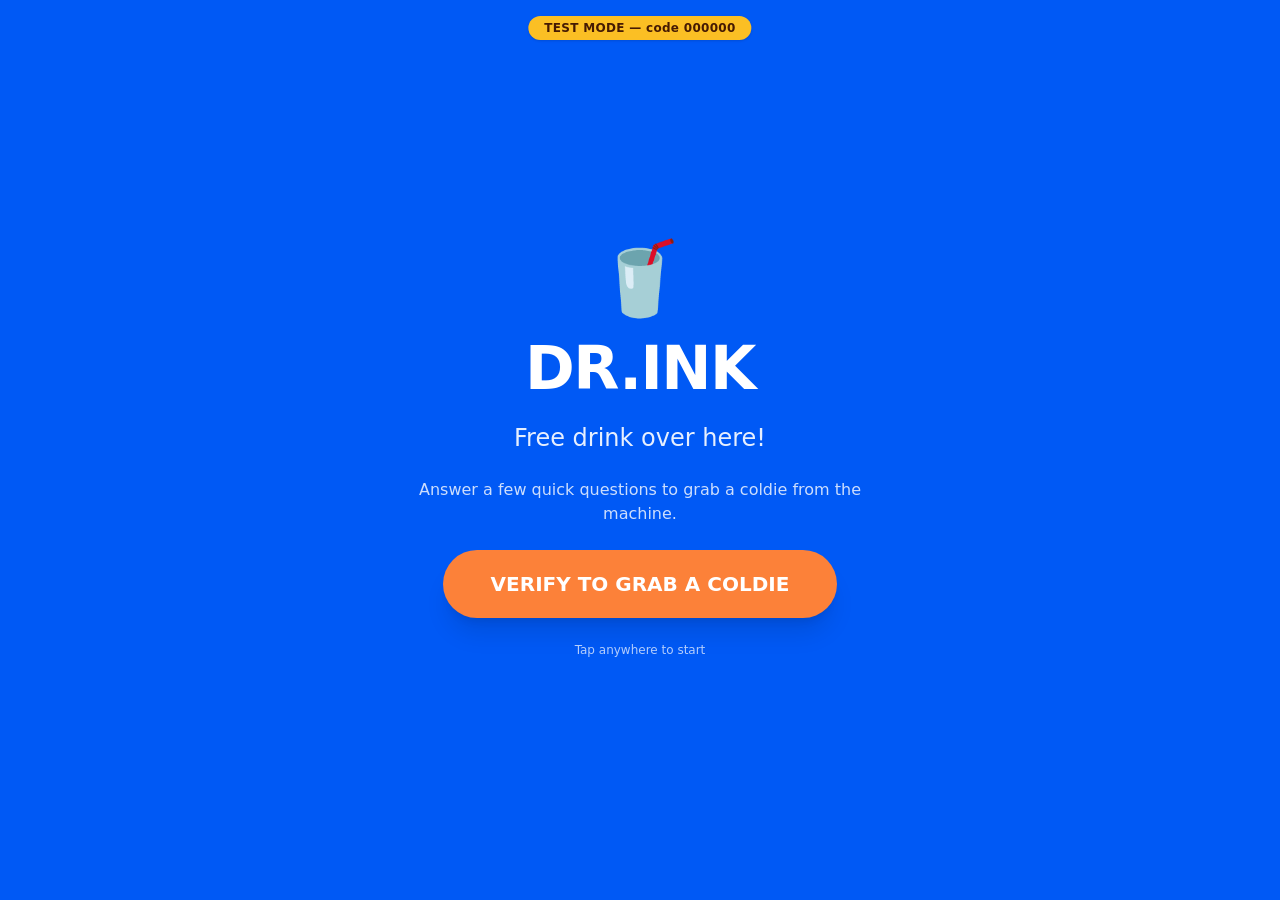
<file: index.html>
<!doctype html>
<html lang="en">
  <head>
    <meta charset="UTF-8" />
    <link rel="icon" type="image/svg+xml" href="/vite.svg" />
    <!-- Kiosk-friendly viewport: locks zoom, fills screen on Android tablet -->
    <meta name="viewport" content="width=device-width, initial-scale=1.0, maximum-scale=1.0, user-scalable=no, viewport-fit=cover" />
    <!-- Theme color updated to brand cobalt blue (#0059f5) -->
    <meta name="theme-color" content="#0059f5" />
    <meta name="apple-mobile-web-app-capable" content="yes" />
    <meta name="mobile-web-app-capable" content="yes" />
    <meta name="apple-mobile-web-app-status-bar-style" content="black-translucent" />

    <!--
      DR.INK brand fonts — Nunito (primary UI, rounded friendly) +
      Inter (display / geometric secondary). See docs/brand_tokens.md
      for full typography spec. Preconnect to gstatic for faster TLS
      handshake; preconnect to fonts.googleapis.com for the CSS bundle.
    -->
    <link rel="preconnect" href="https://fonts.googleapis.com" />
    <link rel="preconnect" href="https://fonts.gstatic.com" crossorigin />
    <link
      href="https://fonts.googleapis.com/css2?family=Nunito:wght@400;700;800;900&family=Inter:wght@400;500;600&display=swap"
      rel="stylesheet"
    />

    <title>DR.INK Kiosk</title>
    <script type="module" crossorigin src="./assets/index-VhfivppQ.js"></script>
    <link rel="stylesheet" crossorigin href="./assets/index-DgPbNjMZ.css">
  </head>
  <body>
    <div id="root"></div>
  </body>
</html>
</file>
<file: assets/index-DgPbNjMZ.css>
*,:before,:after{--tw-border-spacing-x: 0;--tw-border-spacing-y: 0;--tw-translate-x: 0;--tw-translate-y: 0;--tw-rotate: 0;--tw-skew-x: 0;--tw-skew-y: 0;--tw-scale-x: 1;--tw-scale-y: 1;--tw-pan-x: ;--tw-pan-y: ;--tw-pinch-zoom: ;--tw-scroll-snap-strictness: proximity;--tw-gradient-from-position: ;--tw-gradient-via-position: ;--tw-gradient-to-position: ;--tw-ordinal: ;--tw-slashed-zero: ;--tw-numeric-figure: ;--tw-numeric-spacing: ;--tw-numeric-fraction: ;--tw-ring-inset: ;--tw-ring-offset-width: 0px;--tw-ring-offset-color: #fff;--tw-ring-color: rgb(59 130 246 / .5);--tw-ring-offset-shadow: 0 0 #0000;--tw-ring-shadow: 0 0 #0000;--tw-shadow: 0 0 #0000;--tw-shadow-colored: 0 0 #0000;--tw-blur: ;--tw-brightness: ;--tw-contrast: ;--tw-grayscale: ;--tw-hue-rotate: ;--tw-invert: ;--tw-saturate: ;--tw-sepia: ;--tw-drop-shadow: ;--tw-backdrop-blur: ;--tw-backdrop-brightness: ;--tw-backdrop-contrast: ;--tw-backdrop-grayscale: ;--tw-backdrop-hue-rotate: ;--tw-backdrop-invert: ;--tw-backdrop-opacity: ;--tw-backdrop-saturate: ;--tw-backdrop-sepia: ;--tw-contain-size: ;--tw-contain-layout: ;--tw-contain-paint: ;--tw-contain-style: }::backdrop{--tw-border-spacing-x: 0;--tw-border-spacing-y: 0;--tw-translate-x: 0;--tw-translate-y: 0;--tw-rotate: 0;--tw-skew-x: 0;--tw-skew-y: 0;--tw-scale-x: 1;--tw-scale-y: 1;--tw-pan-x: ;--tw-pan-y: ;--tw-pinch-zoom: ;--tw-scroll-snap-strictness: proximity;--tw-gradient-from-position: ;--tw-gradient-via-position: ;--tw-gradient-to-position: ;--tw-ordinal: ;--tw-slashed-zero: ;--tw-numeric-figure: ;--tw-numeric-spacing: ;--tw-numeric-fraction: ;--tw-ring-inset: ;--tw-ring-offset-width: 0px;--tw-ring-offset-color: #fff;--tw-ring-color: rgb(59 130 246 / .5);--tw-ring-offset-shadow: 0 0 #0000;--tw-ring-shadow: 0 0 #0000;--tw-shadow: 0 0 #0000;--tw-shadow-colored: 0 0 #0000;--tw-blur: ;--tw-brightness: ;--tw-contrast: ;--tw-grayscale: ;--tw-hue-rotate: ;--tw-invert: ;--tw-saturate: ;--tw-sepia: ;--tw-drop-shadow: ;--tw-backdrop-blur: ;--tw-backdrop-brightness: ;--tw-backdrop-contrast: ;--tw-backdrop-grayscale: ;--tw-backdrop-hue-rotate: ;--tw-backdrop-invert: ;--tw-backdrop-opacity: ;--tw-backdrop-saturate: ;--tw-backdrop-sepia: ;--tw-contain-size: ;--tw-contain-layout: ;--tw-contain-paint: ;--tw-contain-style: }*,:before,:after{box-sizing:border-box;border-width:0;border-style:solid;border-color:#e5e7eb}:before,:after{--tw-content: ""}html,:host{line-height:1.5;-webkit-text-size-adjust:100%;-moz-tab-size:4;-o-tab-size:4;tab-size:4;font-family:system-ui,-apple-system,Segoe UI,Roboto,Helvetica,Arial,sans-serif;font-feature-settings:normal;font-variation-settings:normal;-webkit-tap-highlight-color:transparent}body{margin:0;line-height:inherit}hr{height:0;color:inherit;border-top-width:1px}abbr:where([title]){-webkit-text-decoration:underline dotted;text-decoration:underline dotted}h1,h2,h3,h4,h5,h6{font-size:inherit;font-weight:inherit}a{color:inherit;text-decoration:inherit}b,strong{font-weight:bolder}code,kbd,samp,pre{font-family:ui-monospace,SFMono-Regular,Menlo,Monaco,Consolas,Liberation Mono,Courier New,monospace;font-feature-settings:normal;font-variation-settings:normal;font-size:1em}small{font-size:80%}sub,sup{font-size:75%;line-height:0;position:relative;vertical-align:baseline}sub{bottom:-.25em}sup{top:-.5em}table{text-indent:0;border-color:inherit;border-collapse:collapse}button,input,optgroup,select,textarea{font-family:inherit;font-feature-settings:inherit;font-variation-settings:inherit;font-size:100%;font-weight:inherit;line-height:inherit;letter-spacing:inherit;color:inherit;margin:0;padding:0}button,select{text-transform:none}button,input:where([type=button]),input:where([type=reset]),input:where([type=submit]){-webkit-appearance:button;background-color:transparent;background-image:none}:-moz-focusring{outline:auto}:-moz-ui-invalid{box-shadow:none}progress{vertical-align:baseline}::-webkit-inner-spin-button,::-webkit-outer-spin-button{height:auto}[type=search]{-webkit-appearance:textfield;outline-offset:-2px}::-webkit-search-decoration{-webkit-appearance:none}::-webkit-file-upload-button{-webkit-appearance:button;font:inherit}summary{display:list-item}blockquote,dl,dd,h1,h2,h3,h4,h5,h6,hr,figure,p,pre{margin:0}fieldset{margin:0;padding:0}legend{padding:0}ol,ul,menu{list-style:none;margin:0;padding:0}dialog{padding:0}textarea{resize:vertical}input::-moz-placeholder,textarea::-moz-placeholder{opacity:1;color:#9ca3af}input::placeholder,textarea::placeholder{opacity:1;color:#9ca3af}button,[role=button]{cursor:pointer}:disabled{cursor:default}img,svg,video,canvas,audio,iframe,embed,object{display:block;vertical-align:middle}img,video{max-width:100%;height:auto}[hidden]:where(:not([hidden=until-found])){display:none}.container{width:100%}@media (min-width: 640px){.container{max-width:640px}}@media (min-width: 768px){.container{max-width:768px}}@media (min-width: 1024px){.container{max-width:1024px}}@media (min-width: 1280px){.container{max-width:1280px}}@media (min-width: 1536px){.container{max-width:1536px}}.sr-only{position:absolute;width:1px;height:1px;padding:0;margin:-1px;overflow:hidden;clip:rect(0,0,0,0);white-space:nowrap;border-width:0}.pointer-events-none{pointer-events:none}.\!visible{visibility:visible!important}.visible{visibility:visible}.invisible{visibility:hidden}.collapse{visibility:collapse}.static{position:static}.fixed{position:fixed}.absolute{position:absolute}.relative{position:relative}.sticky{position:sticky}.inset-0{top:0;right:0;bottom:0;left:0}.inset-x-0{left:0;right:0}.inset-y-0{top:0;bottom:0}.-right-1{right:-.25rem}.-top-1{top:-.25rem}.bottom-0{bottom:0}.bottom-2{bottom:.5rem}.left-0{left:0}.left-1\/2{left:50%}.left-2{left:.5rem}.left-3{left:.75rem}.left-4{left:1rem}.right-0{right:0}.right-1{right:.25rem}.right-1\/2{right:50%}.right-2{right:.5rem}.right-3{right:.75rem}.right-4{right:1rem}.top-0{top:0}.top-1{top:.25rem}.top-1\/2{top:50%}.top-10{top:2.5rem}.top-2{top:.5rem}.top-3{top:.75rem}.top-4{top:1rem}.top-\[57px\]{top:57px}.top-full{top:100%}.z-10{z-index:10}.z-20{z-index:20}.z-30{z-index:30}.z-40{z-index:40}.z-50{z-index:50}.z-\[60\]{z-index:60}.col-span-1{grid-column:span 1 / span 1}.col-span-12{grid-column:span 12 / span 12}.col-span-2{grid-column:span 2 / span 2}.col-span-3{grid-column:span 3 / span 3}.col-span-4{grid-column:span 4 / span 4}.col-span-5{grid-column:span 5 / span 5}.col-span-9{grid-column:span 9 / span 9}.m-6{margin:1.5rem}.-mx-6{margin-left:-1.5rem;margin-right:-1.5rem}.mx-0\.5{margin-left:.125rem;margin-right:.125rem}.mx-2{margin-left:.5rem;margin-right:.5rem}.mx-4{margin-left:1rem;margin-right:1rem}.mx-6{margin-left:1.5rem;margin-right:1.5rem}.mx-auto{margin-left:auto;margin-right:auto}.my-2{margin-top:.5rem;margin-bottom:.5rem}.my-3{margin-top:.75rem;margin-bottom:.75rem}.my-4{margin-top:1rem;margin-bottom:1rem}.my-8{margin-top:2rem;margin-bottom:2rem}.-mb-24{margin-bottom:-6rem}.-mb-5{margin-bottom:-1.25rem}.-mb-px{margin-bottom:-1px}.-ml-2{margin-left:-.5rem}.-ml-24{margin-left:-6rem}.-mr-32{margin-right:-8rem}.-mt-0\.5{margin-top:-.125rem}.-mt-2{margin-top:-.5rem}.-mt-32{margin-top:-8rem}.-mt-px{margin-top:-1px}.mb-0\.5{margin-bottom:.125rem}.mb-1{margin-bottom:.25rem}.mb-1\.5{margin-bottom:.375rem}.mb-12{margin-bottom:3rem}.mb-2{margin-bottom:.5rem}.mb-3{margin-bottom:.75rem}.mb-4{margin-bottom:1rem}.mb-5{margin-bottom:1.25rem}.mb-6{margin-bottom:1.5rem}.mb-8{margin-bottom:2rem}.ml-0\.5{margin-left:.125rem}.ml-1{margin-left:.25rem}.ml-1\.5{margin-left:.375rem}.ml-11{margin-left:2.75rem}.ml-2{margin-left:.5rem}.ml-3{margin-left:.75rem}.ml-4{margin-left:1rem}.ml-5{margin-left:1.25rem}.ml-6{margin-left:1.5rem}.ml-auto{margin-left:auto}.mr-0\.5{margin-right:.125rem}.mr-1{margin-right:.25rem}.mr-1\.5{margin-right:.375rem}.mr-2{margin-right:.5rem}.mr-3{margin-right:.75rem}.mr-4{margin-right:1rem}.mr-5{margin-right:1.25rem}.mt-0\.5{margin-top:.125rem}.mt-1{margin-top:.25rem}.mt-1\.5{margin-top:.375rem}.mt-10{margin-top:2.5rem}.mt-12{margin-top:3rem}.mt-2{margin-top:.5rem}.mt-3{margin-top:.75rem}.mt-4{margin-top:1rem}.mt-5{margin-top:1.25rem}.mt-6{margin-top:1.5rem}.mt-8{margin-top:2rem}.line-clamp-1{overflow:hidden;display:-webkit-box;-webkit-box-orient:vertical;-webkit-line-clamp:1}.line-clamp-2{overflow:hidden;display:-webkit-box;-webkit-box-orient:vertical;-webkit-line-clamp:2}.line-clamp-3{overflow:hidden;display:-webkit-box;-webkit-box-orient:vertical;-webkit-line-clamp:3}.block{display:block}.inline-block{display:inline-block}.inline{display:inline}.flex{display:flex}.inline-flex{display:inline-flex}.table{display:table}.grid{display:grid}.hidden{display:none}.aspect-video{aspect-ratio:16 / 9}.h-1{height:.25rem}.h-1\.5{height:.375rem}.h-10{height:2.5rem}.h-12{height:3rem}.h-14{height:3.5rem}.h-16{height:4rem}.h-2{height:.5rem}.h-2\.5{height:.625rem}.h-20{height:5rem}.h-24{height:6rem}.h-3{height:.75rem}.h-3\.5{height:.875rem}.h-32{height:8rem}.h-4{height:1rem}.h-48{height:12rem}.h-5{height:1.25rem}.h-6{height:1.5rem}.h-64{height:16rem}.h-7{height:1.75rem}.h-8{height:2rem}.h-9{height:2.25rem}.h-\[18px\]{height:18px}.h-\[85vh\]{height:85vh}.h-full{height:100%}.h-px{height:1px}.max-h-48{max-height:12rem}.max-h-64{max-height:16rem}.max-h-72{max-height:18rem}.max-h-80{max-height:20rem}.max-h-96{max-height:24rem}.max-h-\[250px\]{max-height:250px}.max-h-\[500px\]{max-height:500px}.max-h-\[600px\]{max-height:600px}.max-h-\[80vh\]{max-height:80vh}.max-h-\[85vh\]{max-height:85vh}.max-h-\[88vh\]{max-height:88vh}.max-h-\[90vh\]{max-height:90vh}.max-h-\[92vh\]{max-height:92vh}.max-h-full{max-height:100%}.min-h-0{min-height:0px}.min-h-16{min-height:4rem}.min-h-32{min-height:8rem}.min-h-\[120px\]{min-height:120px}.min-h-\[48px\]{min-height:48px}.min-h-\[56px\]{min-height:56px}.min-h-\[64px\]{min-height:64px}.min-h-screen{min-height:100vh}.w-0\.5{width:.125rem}.w-1\.5{width:.375rem}.w-1\/3{width:33.333333%}.w-10{width:2.5rem}.w-11{width:2.75rem}.w-12{width:3rem}.w-14{width:3.5rem}.w-16{width:4rem}.w-2{width:.5rem}.w-2\.5{width:.625rem}.w-20{width:5rem}.w-24{width:6rem}.w-28{width:7rem}.w-3{width:.75rem}.w-3\.5{width:.875rem}.w-32{width:8rem}.w-36{width:9rem}.w-4{width:1rem}.w-44{width:11rem}.w-48{width:12rem}.w-5{width:1.25rem}.w-6{width:1.5rem}.w-64{width:16rem}.w-7{width:1.75rem}.w-72{width:18rem}.w-8{width:2rem}.w-80{width:20rem}.w-9{width:2.25rem}.w-96{width:24rem}.w-\[34px\]{width:34px}.w-\[44px\]{width:44px}.w-\[58px\]{width:58px}.w-\[92px\]{width:92px}.w-fit{width:-moz-fit-content;width:fit-content}.w-full{width:100%}.w-px{width:1px}.min-w-0{min-width:0px}.min-w-\[180px\]{min-width:180px}.min-w-\[18px\]{min-width:18px}.min-w-\[2\.75rem\]{min-width:2.75rem}.min-w-\[200px\]{min-width:200px}.min-w-\[220px\]{min-width:220px}.min-w-\[250px\]{min-width:250px}.min-w-\[3\.5rem\]{min-width:3.5rem}.min-w-\[70px\]{min-width:70px}.min-w-full{min-width:100%}.max-w-20{max-width:5rem}.max-w-2xl{max-width:42rem}.max-w-3xl{max-width:48rem}.max-w-4xl{max-width:56rem}.max-w-5xl{max-width:64rem}.max-w-6xl{max-width:72rem}.max-w-7xl{max-width:80rem}.max-w-\[180px\]{max-width:180px}.max-w-\[220px\]{max-width:220px}.max-w-\[calc\(100vw-2rem\)\]{max-width:calc(100vw - 2rem)}.max-w-full{max-width:100%}.max-w-lg{max-width:32rem}.max-w-md{max-width:28rem}.max-w-none{max-width:none}.max-w-sm{max-width:24rem}.max-w-xl{max-width:36rem}.max-w-xs{max-width:20rem}.flex-1{flex:1 1 0%}.flex-shrink{flex-shrink:1}.flex-shrink-0,.shrink-0{flex-shrink:0}.border-collapse{border-collapse:collapse}.-translate-x-1\/2{--tw-translate-x: -50%;transform:translate(var(--tw-translate-x),var(--tw-translate-y)) rotate(var(--tw-rotate)) skew(var(--tw-skew-x)) skewY(var(--tw-skew-y)) scaleX(var(--tw-scale-x)) scaleY(var(--tw-scale-y))}.-translate-y-1\/2{--tw-translate-y: -50%;transform:translate(var(--tw-translate-x),var(--tw-translate-y)) rotate(var(--tw-rotate)) skew(var(--tw-skew-x)) skewY(var(--tw-skew-y)) scaleX(var(--tw-scale-x)) scaleY(var(--tw-scale-y))}.-translate-y-7{--tw-translate-y: -1.75rem;transform:translate(var(--tw-translate-x),var(--tw-translate-y)) rotate(var(--tw-rotate)) skew(var(--tw-skew-x)) skewY(var(--tw-skew-y)) scaleX(var(--tw-scale-x)) scaleY(var(--tw-scale-y))}.translate-x-1{--tw-translate-x: .25rem;transform:translate(var(--tw-translate-x),var(--tw-translate-y)) rotate(var(--tw-rotate)) skew(var(--tw-skew-x)) skewY(var(--tw-skew-y)) scaleX(var(--tw-scale-x)) scaleY(var(--tw-scale-y))}.translate-x-6{--tw-translate-x: 1.5rem;transform:translate(var(--tw-translate-x),var(--tw-translate-y)) rotate(var(--tw-rotate)) skew(var(--tw-skew-x)) skewY(var(--tw-skew-y)) scaleX(var(--tw-scale-x)) scaleY(var(--tw-scale-y))}.rotate-90{--tw-rotate: 90deg;transform:translate(var(--tw-translate-x),var(--tw-translate-y)) rotate(var(--tw-rotate)) skew(var(--tw-skew-x)) skewY(var(--tw-skew-y)) scaleX(var(--tw-scale-x)) scaleY(var(--tw-scale-y))}.scale-105{--tw-scale-x: 1.05;--tw-scale-y: 1.05;transform:translate(var(--tw-translate-x),var(--tw-translate-y)) rotate(var(--tw-rotate)) skew(var(--tw-skew-x)) skewY(var(--tw-skew-y)) scaleX(var(--tw-scale-x)) scaleY(var(--tw-scale-y))}.scale-110{--tw-scale-x: 1.1;--tw-scale-y: 1.1;transform:translate(var(--tw-translate-x),var(--tw-translate-y)) rotate(var(--tw-rotate)) skew(var(--tw-skew-x)) skewY(var(--tw-skew-y)) scaleX(var(--tw-scale-x)) scaleY(var(--tw-scale-y))}.transform{transform:translate(var(--tw-translate-x),var(--tw-translate-y)) rotate(var(--tw-rotate)) skew(var(--tw-skew-x)) skewY(var(--tw-skew-y)) scaleX(var(--tw-scale-x)) scaleY(var(--tw-scale-y))}@keyframes pulse{50%{opacity:.5}}.animate-pulse{animation:pulse 2s cubic-bezier(.4,0,.6,1) infinite}@keyframes spin{to{transform:rotate(360deg)}}.animate-spin{animation:spin 1s linear infinite}.cursor-crosshair{cursor:crosshair}.cursor-help{cursor:help}.cursor-not-allowed{cursor:not-allowed}.cursor-pointer{cursor:pointer}.select-none{-webkit-user-select:none;-moz-user-select:none;user-select:none}.select-all{-webkit-user-select:all;-moz-user-select:all;user-select:all}.resize-none{resize:none}.resize-y{resize:vertical}.resize{resize:both}.scroll-mt-4{scroll-margin-top:1rem}.list-inside{list-style-position:inside}.list-decimal{list-style-type:decimal}.list-disc{list-style-type:disc}.appearance-none{-webkit-appearance:none;-moz-appearance:none;appearance:none}.break-inside-avoid{-moz-column-break-inside:avoid;break-inside:avoid}.grid-cols-1{grid-template-columns:repeat(1,minmax(0,1fr))}.grid-cols-12{grid-template-columns:repeat(12,minmax(0,1fr))}.grid-cols-2{grid-template-columns:repeat(2,minmax(0,1fr))}.grid-cols-3{grid-template-columns:repeat(3,minmax(0,1fr))}.grid-cols-4{grid-template-columns:repeat(4,minmax(0,1fr))}.grid-cols-\[minmax\(0\,1fr\)_repeat\(4\,minmax\(70px\,auto\)\)\]{grid-template-columns:minmax(0,1fr) repeat(4,minmax(70px,auto))}.flex-col{flex-direction:column}.flex-wrap{flex-wrap:wrap}.items-start{align-items:flex-start}.items-end{align-items:flex-end}.items-center{align-items:center}.items-baseline{align-items:baseline}.items-stretch{align-items:stretch}.justify-end{justify-content:flex-end}.justify-center{justify-content:center}.justify-between{justify-content:space-between}.justify-around{justify-content:space-around}.gap-0\.5{gap:.125rem}.gap-1{gap:.25rem}.gap-1\.5{gap:.375rem}.gap-2{gap:.5rem}.gap-2\.5{gap:.625rem}.gap-3{gap:.75rem}.gap-4{gap:1rem}.gap-5{gap:1.25rem}.gap-6{gap:1.5rem}.gap-8{gap:2rem}.gap-x-2{-moz-column-gap:.5rem;column-gap:.5rem}.gap-x-3{-moz-column-gap:.75rem;column-gap:.75rem}.gap-x-4{-moz-column-gap:1rem;column-gap:1rem}.gap-x-5{-moz-column-gap:1.25rem;column-gap:1.25rem}.gap-x-6{-moz-column-gap:1.5rem;column-gap:1.5rem}.gap-y-1{row-gap:.25rem}.gap-y-2{row-gap:.5rem}.gap-y-4{row-gap:1rem}.space-x-1>:not([hidden])~:not([hidden]){--tw-space-x-reverse: 0;margin-right:calc(.25rem * var(--tw-space-x-reverse));margin-left:calc(.25rem * calc(1 - var(--tw-space-x-reverse)))}.space-x-1\.5>:not([hidden])~:not([hidden]){--tw-space-x-reverse: 0;margin-right:calc(.375rem * var(--tw-space-x-reverse));margin-left:calc(.375rem * calc(1 - var(--tw-space-x-reverse)))}.space-x-2>:not([hidden])~:not([hidden]){--tw-space-x-reverse: 0;margin-right:calc(.5rem * var(--tw-space-x-reverse));margin-left:calc(.5rem * calc(1 - var(--tw-space-x-reverse)))}.space-x-2\.5>:not([hidden])~:not([hidden]){--tw-space-x-reverse: 0;margin-right:calc(.625rem * var(--tw-space-x-reverse));margin-left:calc(.625rem * calc(1 - var(--tw-space-x-reverse)))}.space-x-3>:not([hidden])~:not([hidden]){--tw-space-x-reverse: 0;margin-right:calc(.75rem * var(--tw-space-x-reverse));margin-left:calc(.75rem * calc(1 - var(--tw-space-x-reverse)))}.space-x-4>:not([hidden])~:not([hidden]){--tw-space-x-reverse: 0;margin-right:calc(1rem * var(--tw-space-x-reverse));margin-left:calc(1rem * calc(1 - var(--tw-space-x-reverse)))}.space-x-6>:not([hidden])~:not([hidden]){--tw-space-x-reverse: 0;margin-right:calc(1.5rem * var(--tw-space-x-reverse));margin-left:calc(1.5rem * calc(1 - var(--tw-space-x-reverse)))}.space-x-8>:not([hidden])~:not([hidden]){--tw-space-x-reverse: 0;margin-right:calc(2rem * var(--tw-space-x-reverse));margin-left:calc(2rem * calc(1 - var(--tw-space-x-reverse)))}.space-y-0\.5>:not([hidden])~:not([hidden]){--tw-space-y-reverse: 0;margin-top:calc(.125rem * calc(1 - var(--tw-space-y-reverse)));margin-bottom:calc(.125rem * var(--tw-space-y-reverse))}.space-y-1>:not([hidden])~:not([hidden]){--tw-space-y-reverse: 0;margin-top:calc(.25rem * calc(1 - var(--tw-space-y-reverse)));margin-bottom:calc(.25rem * var(--tw-space-y-reverse))}.space-y-1\.5>:not([hidden])~:not([hidden]){--tw-space-y-reverse: 0;margin-top:calc(.375rem * calc(1 - var(--tw-space-y-reverse)));margin-bottom:calc(.375rem * var(--tw-space-y-reverse))}.space-y-2>:not([hidden])~:not([hidden]){--tw-space-y-reverse: 0;margin-top:calc(.5rem * calc(1 - var(--tw-space-y-reverse)));margin-bottom:calc(.5rem * var(--tw-space-y-reverse))}.space-y-2\.5>:not([hidden])~:not([hidden]){--tw-space-y-reverse: 0;margin-top:calc(.625rem * calc(1 - var(--tw-space-y-reverse)));margin-bottom:calc(.625rem * var(--tw-space-y-reverse))}.space-y-3>:not([hidden])~:not([hidden]){--tw-space-y-reverse: 0;margin-top:calc(.75rem * calc(1 - var(--tw-space-y-reverse)));margin-bottom:calc(.75rem * var(--tw-space-y-reverse))}.space-y-4>:not([hidden])~:not([hidden]){--tw-space-y-reverse: 0;margin-top:calc(1rem * calc(1 - var(--tw-space-y-reverse)));margin-bottom:calc(1rem * var(--tw-space-y-reverse))}.space-y-5>:not([hidden])~:not([hidden]){--tw-space-y-reverse: 0;margin-top:calc(1.25rem * calc(1 - var(--tw-space-y-reverse)));margin-bottom:calc(1.25rem * var(--tw-space-y-reverse))}.space-y-6>:not([hidden])~:not([hidden]){--tw-space-y-reverse: 0;margin-top:calc(1.5rem * calc(1 - var(--tw-space-y-reverse)));margin-bottom:calc(1.5rem * var(--tw-space-y-reverse))}.space-y-8>:not([hidden])~:not([hidden]){--tw-space-y-reverse: 0;margin-top:calc(2rem * calc(1 - var(--tw-space-y-reverse)));margin-bottom:calc(2rem * var(--tw-space-y-reverse))}.divide-y>:not([hidden])~:not([hidden]){--tw-divide-y-reverse: 0;border-top-width:calc(1px * calc(1 - var(--tw-divide-y-reverse)));border-bottom-width:calc(1px * var(--tw-divide-y-reverse))}.divide-gray-100>:not([hidden])~:not([hidden]){--tw-divide-opacity: 1;border-color:rgb(243 244 246 / var(--tw-divide-opacity, 1))}.divide-gray-200>:not([hidden])~:not([hidden]){--tw-divide-opacity: 1;border-color:rgb(229 231 235 / var(--tw-divide-opacity, 1))}.divide-gray-50>:not([hidden])~:not([hidden]){--tw-divide-opacity: 1;border-color:rgb(249 250 251 / var(--tw-divide-opacity, 1))}.divide-indigo-50>:not([hidden])~:not([hidden]){--tw-divide-opacity: 1;border-color:rgb(238 242 255 / var(--tw-divide-opacity, 1))}.divide-slate-200>:not([hidden])~:not([hidden]){--tw-divide-opacity: 1;border-color:rgb(226 232 240 / var(--tw-divide-opacity, 1))}.self-start{align-self:flex-start}.self-center{align-self:center}.overflow-auto{overflow:auto}.overflow-hidden{overflow:hidden}.overflow-x-auto{overflow-x:auto}.overflow-y-auto{overflow-y:auto}.overflow-x-hidden{overflow-x:hidden}.truncate{overflow:hidden;text-overflow:ellipsis;white-space:nowrap}.whitespace-normal{white-space:normal}.whitespace-nowrap{white-space:nowrap}.whitespace-pre-line{white-space:pre-line}.whitespace-pre-wrap{white-space:pre-wrap}.break-all{word-break:break-all}.rounded{border-radius:.25rem}.rounded-2xl{border-radius:1rem}.rounded-3xl{border-radius:1.5rem}.rounded-full{border-radius:9999px}.rounded-lg{border-radius:.5rem}.rounded-md{border-radius:.375rem}.rounded-xl{border-radius:.75rem}.rounded-b-xl{border-bottom-right-radius:.75rem;border-bottom-left-radius:.75rem}.rounded-t{border-top-left-radius:.25rem;border-top-right-radius:.25rem}.rounded-t-xl{border-top-left-radius:.75rem;border-top-right-radius:.75rem}.border{border-width:1px}.border-0{border-width:0px}.border-2{border-width:2px}.border-4{border-width:4px}.border-y{border-top-width:1px;border-bottom-width:1px}.border-b{border-bottom-width:1px}.border-b-0{border-bottom-width:0px}.border-b-2{border-bottom-width:2px}.border-l{border-left-width:1px}.border-l-2{border-left-width:2px}.border-l-4{border-left-width:4px}.border-r{border-right-width:1px}.border-t{border-top-width:1px}.border-t-4{border-top-width:4px}.border-dashed{border-style:dashed}.border-accent-green{--tw-border-opacity: 1;border-color:rgb(22 195 95 / var(--tw-border-opacity, 1))}.border-amber-100{--tw-border-opacity: 1;border-color:rgb(254 243 199 / var(--tw-border-opacity, 1))}.border-amber-100\/60{border-color:#fef3c799}.border-amber-200{--tw-border-opacity: 1;border-color:rgb(253 230 138 / var(--tw-border-opacity, 1))}.border-amber-300{--tw-border-opacity: 1;border-color:rgb(252 211 77 / var(--tw-border-opacity, 1))}.border-amber-400{--tw-border-opacity: 1;border-color:rgb(251 191 36 / var(--tw-border-opacity, 1))}.border-amber-500{--tw-border-opacity: 1;border-color:rgb(245 158 11 / var(--tw-border-opacity, 1))}.border-blue-100{--tw-border-opacity: 1;border-color:rgb(219 234 254 / var(--tw-border-opacity, 1))}.border-blue-200{--tw-border-opacity: 1;border-color:rgb(191 219 254 / var(--tw-border-opacity, 1))}.border-blue-300{--tw-border-opacity: 1;border-color:rgb(147 197 253 / var(--tw-border-opacity, 1))}.border-blue-400{--tw-border-opacity: 1;border-color:rgb(96 165 250 / var(--tw-border-opacity, 1))}.border-blue-500{--tw-border-opacity: 1;border-color:rgb(59 130 246 / var(--tw-border-opacity, 1))}.border-blue-600{--tw-border-opacity: 1;border-color:rgb(37 99 235 / var(--tw-border-opacity, 1))}.border-cyan-200{--tw-border-opacity: 1;border-color:rgb(165 243 252 / var(--tw-border-opacity, 1))}.border-cyan-300{--tw-border-opacity: 1;border-color:rgb(103 232 249 / var(--tw-border-opacity, 1))}.border-emerald-200{--tw-border-opacity: 1;border-color:rgb(167 243 208 / var(--tw-border-opacity, 1))}.border-emerald-300{--tw-border-opacity: 1;border-color:rgb(110 231 183 / var(--tw-border-opacity, 1))}.border-emerald-400{--tw-border-opacity: 1;border-color:rgb(52 211 153 / var(--tw-border-opacity, 1))}.border-emerald-500{--tw-border-opacity: 1;border-color:rgb(16 185 129 / var(--tw-border-opacity, 1))}.border-emerald-600{--tw-border-opacity: 1;border-color:rgb(5 150 105 / var(--tw-border-opacity, 1))}.border-gray-100{--tw-border-opacity: 1;border-color:rgb(243 244 246 / var(--tw-border-opacity, 1))}.border-gray-200{--tw-border-opacity: 1;border-color:rgb(229 231 235 / var(--tw-border-opacity, 1))}.border-gray-300{--tw-border-opacity: 1;border-color:rgb(209 213 219 / var(--tw-border-opacity, 1))}.border-gray-50{--tw-border-opacity: 1;border-color:rgb(249 250 251 / var(--tw-border-opacity, 1))}.border-gray-800{--tw-border-opacity: 1;border-color:rgb(31 41 55 / var(--tw-border-opacity, 1))}.border-gray-900{--tw-border-opacity: 1;border-color:rgb(17 24 39 / var(--tw-border-opacity, 1))}.border-green-100{--tw-border-opacity: 1;border-color:rgb(220 252 231 / var(--tw-border-opacity, 1))}.border-green-200{--tw-border-opacity: 1;border-color:rgb(187 247 208 / var(--tw-border-opacity, 1))}.border-green-300{--tw-border-opacity: 1;border-color:rgb(134 239 172 / var(--tw-border-opacity, 1))}.border-green-500{--tw-border-opacity: 1;border-color:rgb(34 197 94 / var(--tw-border-opacity, 1))}.border-green-600{--tw-border-opacity: 1;border-color:rgb(22 163 74 / var(--tw-border-opacity, 1))}.border-indigo-100{--tw-border-opacity: 1;border-color:rgb(224 231 255 / var(--tw-border-opacity, 1))}.border-indigo-200{--tw-border-opacity: 1;border-color:rgb(199 210 254 / var(--tw-border-opacity, 1))}.border-indigo-300{--tw-border-opacity: 1;border-color:rgb(165 180 252 / var(--tw-border-opacity, 1))}.border-indigo-400{--tw-border-opacity: 1;border-color:rgb(129 140 248 / var(--tw-border-opacity, 1))}.border-indigo-500{--tw-border-opacity: 1;border-color:rgb(99 102 241 / var(--tw-border-opacity, 1))}.border-indigo-600{--tw-border-opacity: 1;border-color:rgb(79 70 229 / var(--tw-border-opacity, 1))}.border-orange-200{--tw-border-opacity: 1;border-color:rgb(254 215 170 / var(--tw-border-opacity, 1))}.border-orange-300{--tw-border-opacity: 1;border-color:rgb(253 186 116 / var(--tw-border-opacity, 1))}.border-orange-500{--tw-border-opacity: 1;border-color:rgb(249 115 22 / var(--tw-border-opacity, 1))}.border-orange-600{--tw-border-opacity: 1;border-color:rgb(234 88 12 / var(--tw-border-opacity, 1))}.border-pink-100{--tw-border-opacity: 1;border-color:rgb(252 231 243 / var(--tw-border-opacity, 1))}.border-purple-100{--tw-border-opacity: 1;border-color:rgb(243 232 255 / var(--tw-border-opacity, 1))}.border-purple-200{--tw-border-opacity: 1;border-color:rgb(233 213 255 / var(--tw-border-opacity, 1))}.border-purple-300{--tw-border-opacity: 1;border-color:rgb(216 180 254 / var(--tw-border-opacity, 1))}.border-purple-500{--tw-border-opacity: 1;border-color:rgb(168 85 247 / var(--tw-border-opacity, 1))}.border-purple-600{--tw-border-opacity: 1;border-color:rgb(147 51 234 / var(--tw-border-opacity, 1))}.border-red-100{--tw-border-opacity: 1;border-color:rgb(254 226 226 / var(--tw-border-opacity, 1))}.border-red-200{--tw-border-opacity: 1;border-color:rgb(254 202 202 / var(--tw-border-opacity, 1))}.border-red-300{--tw-border-opacity: 1;border-color:rgb(252 165 165 / var(--tw-border-opacity, 1))}.border-red-400{--tw-border-opacity: 1;border-color:rgb(248 113 113 / var(--tw-border-opacity, 1))}.border-red-500{--tw-border-opacity: 1;border-color:rgb(239 68 68 / var(--tw-border-opacity, 1))}.border-rose-200{--tw-border-opacity: 1;border-color:rgb(254 205 211 / var(--tw-border-opacity, 1))}.border-rose-300{--tw-border-opacity: 1;border-color:rgb(253 164 175 / var(--tw-border-opacity, 1))}.border-rose-400{--tw-border-opacity: 1;border-color:rgb(251 113 133 / var(--tw-border-opacity, 1))}.border-rose-500{--tw-border-opacity: 1;border-color:rgb(244 63 94 / var(--tw-border-opacity, 1))}.border-sky-200{--tw-border-opacity: 1;border-color:rgb(186 230 253 / var(--tw-border-opacity, 1))}.border-sky-300{--tw-border-opacity: 1;border-color:rgb(125 211 252 / var(--tw-border-opacity, 1))}.border-slate-200{--tw-border-opacity: 1;border-color:rgb(226 232 240 / var(--tw-border-opacity, 1))}.border-slate-300{--tw-border-opacity: 1;border-color:rgb(203 213 225 / var(--tw-border-opacity, 1))}.border-teal-100{--tw-border-opacity: 1;border-color:rgb(204 251 241 / var(--tw-border-opacity, 1))}.border-teal-200{--tw-border-opacity: 1;border-color:rgb(153 246 228 / var(--tw-border-opacity, 1))}.border-teal-300{--tw-border-opacity: 1;border-color:rgb(94 234 212 / var(--tw-border-opacity, 1))}.border-teal-600{--tw-border-opacity: 1;border-color:rgb(13 148 136 / var(--tw-border-opacity, 1))}.border-transparent{border-color:transparent}.border-violet-200{--tw-border-opacity: 1;border-color:rgb(221 214 254 / var(--tw-border-opacity, 1))}.border-white{--tw-border-opacity: 1;border-color:rgb(255 255 255 / var(--tw-border-opacity, 1))}.border-white\/15{border-color:#ffffff26}.border-white\/25{border-color:#ffffff40}.border-yellow-200{--tw-border-opacity: 1;border-color:rgb(254 240 138 / var(--tw-border-opacity, 1))}.border-yellow-300{--tw-border-opacity: 1;border-color:rgb(253 224 71 / var(--tw-border-opacity, 1))}.border-yellow-400{--tw-border-opacity: 1;border-color:rgb(250 204 21 / var(--tw-border-opacity, 1))}.border-l-amber-400{--tw-border-opacity: 1;border-left-color:rgb(251 191 36 / var(--tw-border-opacity, 1))}.border-l-amber-500{--tw-border-opacity: 1;border-left-color:rgb(245 158 11 / var(--tw-border-opacity, 1))}.border-l-emerald-500{--tw-border-opacity: 1;border-left-color:rgb(16 185 129 / var(--tw-border-opacity, 1))}.border-l-gray-300{--tw-border-opacity: 1;border-left-color:rgb(209 213 219 / var(--tw-border-opacity, 1))}.border-l-orange-400{--tw-border-opacity: 1;border-left-color:rgb(251 146 60 / var(--tw-border-opacity, 1))}.border-l-purple-500{--tw-border-opacity: 1;border-left-color:rgb(168 85 247 / var(--tw-border-opacity, 1))}.border-l-red-400{--tw-border-opacity: 1;border-left-color:rgb(248 113 113 / var(--tw-border-opacity, 1))}.border-l-rose-500{--tw-border-opacity: 1;border-left-color:rgb(244 63 94 / var(--tw-border-opacity, 1))}.border-l-sky-500{--tw-border-opacity: 1;border-left-color:rgb(14 165 233 / var(--tw-border-opacity, 1))}.border-l-teal-500{--tw-border-opacity: 1;border-left-color:rgb(20 184 166 / var(--tw-border-opacity, 1))}.border-l-transparent{border-left-color:transparent}.border-t-transparent{border-top-color:transparent}.border-opacity-30{--tw-border-opacity: .3}.bg-accent-green{--tw-bg-opacity: 1;background-color:rgb(22 195 95 / var(--tw-bg-opacity, 1))}.bg-accent-green-tint{--tw-bg-opacity: 1;background-color:rgb(220 252 231 / var(--tw-bg-opacity, 1))}.bg-accent-orange{--tw-bg-opacity: 1;background-color:rgb(252 129 57 / var(--tw-bg-opacity, 1))}.bg-accent-pink{--tw-bg-opacity: 1;background-color:rgb(254 123 250 / var(--tw-bg-opacity, 1))}.bg-accent-purple{--tw-bg-opacity: 1;background-color:rgb(135 79 255 / var(--tw-bg-opacity, 1))}.bg-accent-purple\/15{background-color:#874fff26}.bg-accent-yellow{--tw-bg-opacity: 1;background-color:rgb(248 197 19 / var(--tw-bg-opacity, 1))}.bg-accent-yellow-tint{--tw-bg-opacity: 1;background-color:rgb(255 245 210 / var(--tw-bg-opacity, 1))}.bg-amber-100{--tw-bg-opacity: 1;background-color:rgb(254 243 199 / var(--tw-bg-opacity, 1))}.bg-amber-200{--tw-bg-opacity: 1;background-color:rgb(253 230 138 / var(--tw-bg-opacity, 1))}.bg-amber-400{--tw-bg-opacity: 1;background-color:rgb(251 191 36 / var(--tw-bg-opacity, 1))}.bg-amber-50{--tw-bg-opacity: 1;background-color:rgb(255 251 235 / var(--tw-bg-opacity, 1))}.bg-amber-50\/20{background-color:#fffbeb33}.bg-amber-50\/30{background-color:#fffbeb4d}.bg-amber-50\/40{background-color:#fffbeb66}.bg-amber-50\/50{background-color:#fffbeb80}.bg-amber-50\/60{background-color:#fffbeb99}.bg-amber-50\/70{background-color:#fffbebb3}.bg-amber-500{--tw-bg-opacity: 1;background-color:rgb(245 158 11 / var(--tw-bg-opacity, 1))}.bg-amber-600{--tw-bg-opacity: 1;background-color:rgb(217 119 6 / var(--tw-bg-opacity, 1))}.bg-black{--tw-bg-opacity: 1;background-color:rgb(0 0 0 / var(--tw-bg-opacity, 1))}.bg-black\/30{background-color:#0000004d}.bg-black\/40{background-color:#0006}.bg-black\/50{background-color:#00000080}.bg-blue-100{--tw-bg-opacity: 1;background-color:rgb(219 234 254 / var(--tw-bg-opacity, 1))}.bg-blue-200{--tw-bg-opacity: 1;background-color:rgb(191 219 254 / var(--tw-bg-opacity, 1))}.bg-blue-300{--tw-bg-opacity: 1;background-color:rgb(147 197 253 / var(--tw-bg-opacity, 1))}.bg-blue-50{--tw-bg-opacity: 1;background-color:rgb(239 246 255 / var(--tw-bg-opacity, 1))}.bg-blue-50\/40{background-color:#eff6ff66}.bg-blue-50\/50{background-color:#eff6ff80}.bg-blue-500{--tw-bg-opacity: 1;background-color:rgb(59 130 246 / var(--tw-bg-opacity, 1))}.bg-blue-600{--tw-bg-opacity: 1;background-color:rgb(37 99 235 / var(--tw-bg-opacity, 1))}.bg-blue-700{--tw-bg-opacity: 1;background-color:rgb(29 78 216 / var(--tw-bg-opacity, 1))}.bg-brand-blue{--tw-bg-opacity: 1;background-color:rgb(0 89 245 / var(--tw-bg-opacity, 1))}.bg-current{background-color:currentColor}.bg-cyan-100{--tw-bg-opacity: 1;background-color:rgb(207 250 254 / var(--tw-bg-opacity, 1))}.bg-emerald-100{--tw-bg-opacity: 1;background-color:rgb(209 250 229 / var(--tw-bg-opacity, 1))}.bg-emerald-200{--tw-bg-opacity: 1;background-color:rgb(167 243 208 / var(--tw-bg-opacity, 1))}.bg-emerald-300{--tw-bg-opacity: 1;background-color:rgb(110 231 183 / var(--tw-bg-opacity, 1))}.bg-emerald-400{--tw-bg-opacity: 1;background-color:rgb(52 211 153 / var(--tw-bg-opacity, 1))}.bg-emerald-50{--tw-bg-opacity: 1;background-color:rgb(236 253 245 / var(--tw-bg-opacity, 1))}.bg-emerald-50\/30{background-color:#ecfdf54d}.bg-emerald-50\/60{background-color:#ecfdf599}.bg-emerald-500{--tw-bg-opacity: 1;background-color:rgb(16 185 129 / var(--tw-bg-opacity, 1))}.bg-emerald-600{--tw-bg-opacity: 1;background-color:rgb(5 150 105 / var(--tw-bg-opacity, 1))}.bg-emerald-700{--tw-bg-opacity: 1;background-color:rgb(4 120 87 / var(--tw-bg-opacity, 1))}.bg-fuchsia-100{--tw-bg-opacity: 1;background-color:rgb(250 232 255 / var(--tw-bg-opacity, 1))}.bg-gray-100{--tw-bg-opacity: 1;background-color:rgb(243 244 246 / var(--tw-bg-opacity, 1))}.bg-gray-200{--tw-bg-opacity: 1;background-color:rgb(229 231 235 / var(--tw-bg-opacity, 1))}.bg-gray-300{--tw-bg-opacity: 1;background-color:rgb(209 213 219 / var(--tw-bg-opacity, 1))}.bg-gray-400{--tw-bg-opacity: 1;background-color:rgb(156 163 175 / var(--tw-bg-opacity, 1))}.bg-gray-50{--tw-bg-opacity: 1;background-color:rgb(249 250 251 / var(--tw-bg-opacity, 1))}.bg-gray-50\/50{background-color:#f9fafb80}.bg-gray-50\/60{background-color:#f9fafb99}.bg-gray-500{--tw-bg-opacity: 1;background-color:rgb(107 114 128 / var(--tw-bg-opacity, 1))}.bg-gray-600{--tw-bg-opacity: 1;background-color:rgb(75 85 99 / var(--tw-bg-opacity, 1))}.bg-gray-700{--tw-bg-opacity: 1;background-color:rgb(55 65 81 / var(--tw-bg-opacity, 1))}.bg-gray-800{--tw-bg-opacity: 1;background-color:rgb(31 41 55 / var(--tw-bg-opacity, 1))}.bg-gray-900{--tw-bg-opacity: 1;background-color:rgb(17 24 39 / var(--tw-bg-opacity, 1))}.bg-green-100{--tw-bg-opacity: 1;background-color:rgb(220 252 231 / var(--tw-bg-opacity, 1))}.bg-green-200{--tw-bg-opacity: 1;background-color:rgb(187 247 208 / var(--tw-bg-opacity, 1))}.bg-green-300{--tw-bg-opacity: 1;background-color:rgb(134 239 172 / var(--tw-bg-opacity, 1))}.bg-green-50{--tw-bg-opacity: 1;background-color:rgb(240 253 244 / var(--tw-bg-opacity, 1))}.bg-green-500{--tw-bg-opacity: 1;background-color:rgb(34 197 94 / var(--tw-bg-opacity, 1))}.bg-green-600{--tw-bg-opacity: 1;background-color:rgb(22 163 74 / var(--tw-bg-opacity, 1))}.bg-indigo-100{--tw-bg-opacity: 1;background-color:rgb(224 231 255 / var(--tw-bg-opacity, 1))}.bg-indigo-50{--tw-bg-opacity: 1;background-color:rgb(238 242 255 / var(--tw-bg-opacity, 1))}.bg-indigo-50\/40{background-color:#eef2ff66}.bg-indigo-50\/50{background-color:#eef2ff80}.bg-indigo-50\/60{background-color:#eef2ff99}.bg-indigo-50\/95{background-color:#eef2fff2}.bg-indigo-500{--tw-bg-opacity: 1;background-color:rgb(99 102 241 / var(--tw-bg-opacity, 1))}.bg-indigo-600{--tw-bg-opacity: 1;background-color:rgb(79 70 229 / var(--tw-bg-opacity, 1))}.bg-orange-100{--tw-bg-opacity: 1;background-color:rgb(255 237 213 / var(--tw-bg-opacity, 1))}.bg-orange-400{--tw-bg-opacity: 1;background-color:rgb(251 146 60 / var(--tw-bg-opacity, 1))}.bg-orange-50{--tw-bg-opacity: 1;background-color:rgb(255 247 237 / var(--tw-bg-opacity, 1))}.bg-orange-50\/30{background-color:#fff7ed4d}.bg-orange-500{--tw-bg-opacity: 1;background-color:rgb(249 115 22 / var(--tw-bg-opacity, 1))}.bg-orange-600{--tw-bg-opacity: 1;background-color:rgb(234 88 12 / var(--tw-bg-opacity, 1))}.bg-pink-100{--tw-bg-opacity: 1;background-color:rgb(252 231 243 / var(--tw-bg-opacity, 1))}.bg-pink-50{--tw-bg-opacity: 1;background-color:rgb(253 242 248 / var(--tw-bg-opacity, 1))}.bg-pink-500{--tw-bg-opacity: 1;background-color:rgb(236 72 153 / var(--tw-bg-opacity, 1))}.bg-purple-100{--tw-bg-opacity: 1;background-color:rgb(243 232 255 / var(--tw-bg-opacity, 1))}.bg-purple-200{--tw-bg-opacity: 1;background-color:rgb(233 213 255 / var(--tw-bg-opacity, 1))}.bg-purple-50{--tw-bg-opacity: 1;background-color:rgb(250 245 255 / var(--tw-bg-opacity, 1))}.bg-purple-50\/30{background-color:#faf5ff4d}.bg-purple-50\/40{background-color:#faf5ff66}.bg-purple-50\/50{background-color:#faf5ff80}.bg-purple-500{--tw-bg-opacity: 1;background-color:rgb(168 85 247 / var(--tw-bg-opacity, 1))}.bg-purple-600{--tw-bg-opacity: 1;background-color:rgb(147 51 234 / var(--tw-bg-opacity, 1))}.bg-red-100{--tw-bg-opacity: 1;background-color:rgb(254 226 226 / var(--tw-bg-opacity, 1))}.bg-red-50{--tw-bg-opacity: 1;background-color:rgb(254 242 242 / var(--tw-bg-opacity, 1))}.bg-red-50\/30{background-color:#fef2f24d}.bg-red-500{--tw-bg-opacity: 1;background-color:rgb(239 68 68 / var(--tw-bg-opacity, 1))}.bg-red-500\/20{background-color:#ef444433}.bg-red-600{--tw-bg-opacity: 1;background-color:rgb(220 38 38 / var(--tw-bg-opacity, 1))}.bg-rose-100{--tw-bg-opacity: 1;background-color:rgb(255 228 230 / var(--tw-bg-opacity, 1))}.bg-rose-200{--tw-bg-opacity: 1;background-color:rgb(254 205 211 / var(--tw-bg-opacity, 1))}.bg-rose-300{--tw-bg-opacity: 1;background-color:rgb(253 164 175 / var(--tw-bg-opacity, 1))}.bg-rose-400{--tw-bg-opacity: 1;background-color:rgb(251 113 133 / var(--tw-bg-opacity, 1))}.bg-rose-50{--tw-bg-opacity: 1;background-color:rgb(255 241 242 / var(--tw-bg-opacity, 1))}.bg-rose-50\/30{background-color:#fff1f24d}.bg-rose-500{--tw-bg-opacity: 1;background-color:rgb(244 63 94 / var(--tw-bg-opacity, 1))}.bg-rose-600{--tw-bg-opacity: 1;background-color:rgb(225 29 72 / var(--tw-bg-opacity, 1))}.bg-sky-100{--tw-bg-opacity: 1;background-color:rgb(224 242 254 / var(--tw-bg-opacity, 1))}.bg-sky-400{--tw-bg-opacity: 1;background-color:rgb(56 189 248 / var(--tw-bg-opacity, 1))}.bg-sky-50{--tw-bg-opacity: 1;background-color:rgb(240 249 255 / var(--tw-bg-opacity, 1))}.bg-sky-50\/30{background-color:#f0f9ff4d}.bg-sky-600{--tw-bg-opacity: 1;background-color:rgb(2 132 199 / var(--tw-bg-opacity, 1))}.bg-slate-100{--tw-bg-opacity: 1;background-color:rgb(241 245 249 / var(--tw-bg-opacity, 1))}.bg-slate-200{--tw-bg-opacity: 1;background-color:rgb(226 232 240 / var(--tw-bg-opacity, 1))}.bg-slate-50{--tw-bg-opacity: 1;background-color:rgb(248 250 252 / var(--tw-bg-opacity, 1))}.bg-slate-800{--tw-bg-opacity: 1;background-color:rgb(30 41 59 / var(--tw-bg-opacity, 1))}.bg-surface-body{--tw-bg-opacity: 1;background-color:rgb(238 242 246 / var(--tw-bg-opacity, 1))}.bg-surface-card{--tw-bg-opacity: 1;background-color:rgb(230 238 255 / var(--tw-bg-opacity, 1))}.bg-teal-100{--tw-bg-opacity: 1;background-color:rgb(204 251 241 / var(--tw-bg-opacity, 1))}.bg-teal-50{--tw-bg-opacity: 1;background-color:rgb(240 253 250 / var(--tw-bg-opacity, 1))}.bg-teal-50\/30{background-color:#f0fdfa4d}.bg-teal-50\/40{background-color:#f0fdfa66}.bg-teal-50\/60{background-color:#f0fdfa99}.bg-teal-600{--tw-bg-opacity: 1;background-color:rgb(13 148 136 / var(--tw-bg-opacity, 1))}.bg-transparent{background-color:transparent}.bg-violet-100{--tw-bg-opacity: 1;background-color:rgb(237 233 254 / var(--tw-bg-opacity, 1))}.bg-violet-50{--tw-bg-opacity: 1;background-color:rgb(245 243 255 / var(--tw-bg-opacity, 1))}.bg-violet-50\/60{background-color:#f5f3ff99}.bg-white{--tw-bg-opacity: 1;background-color:rgb(255 255 255 / var(--tw-bg-opacity, 1))}.bg-white\/10{background-color:#ffffff1a}.bg-white\/15{background-color:#ffffff26}.bg-white\/20{background-color:#fff3}.bg-white\/25{background-color:#ffffff40}.bg-white\/60{background-color:#fff9}.bg-white\/70{background-color:#ffffffb3}.bg-white\/85{background-color:#ffffffd9}.bg-white\/90{background-color:#ffffffe6}.bg-yellow-100{--tw-bg-opacity: 1;background-color:rgb(254 249 195 / var(--tw-bg-opacity, 1))}.bg-yellow-50{--tw-bg-opacity: 1;background-color:rgb(254 252 232 / var(--tw-bg-opacity, 1))}.bg-yellow-500{--tw-bg-opacity: 1;background-color:rgb(234 179 8 / var(--tw-bg-opacity, 1))}.bg-yellow-600{--tw-bg-opacity: 1;background-color:rgb(202 138 4 / var(--tw-bg-opacity, 1))}.bg-opacity-20{--tw-bg-opacity: .2}.bg-opacity-30{--tw-bg-opacity: .3}.bg-opacity-50{--tw-bg-opacity: .5}.bg-opacity-70{--tw-bg-opacity: .7}.bg-opacity-75{--tw-bg-opacity: .75}.bg-gradient-to-b{background-image:linear-gradient(to bottom,var(--tw-gradient-stops))}.bg-gradient-to-br{background-image:linear-gradient(to bottom right,var(--tw-gradient-stops))}.bg-gradient-to-r{background-image:linear-gradient(to right,var(--tw-gradient-stops))}.from-accent-yellow{--tw-gradient-from: #f8c513 var(--tw-gradient-from-position);--tw-gradient-to: rgb(248 197 19 / 0) var(--tw-gradient-to-position);--tw-gradient-stops: var(--tw-gradient-from), var(--tw-gradient-to)}.from-amber-400{--tw-gradient-from: #fbbf24 var(--tw-gradient-from-position);--tw-gradient-to: rgb(251 191 36 / 0) var(--tw-gradient-to-position);--tw-gradient-stops: var(--tw-gradient-from), var(--tw-gradient-to)}.from-amber-50{--tw-gradient-from: #fffbeb var(--tw-gradient-from-position);--tw-gradient-to: rgb(255 251 235 / 0) var(--tw-gradient-to-position);--tw-gradient-stops: var(--tw-gradient-from), var(--tw-gradient-to)}.from-amber-50\/40{--tw-gradient-from: rgb(255 251 235 / .4) var(--tw-gradient-from-position);--tw-gradient-to: rgb(255 251 235 / 0) var(--tw-gradient-to-position);--tw-gradient-stops: var(--tw-gradient-from), var(--tw-gradient-to)}.from-amber-50\/50{--tw-gradient-from: rgb(255 251 235 / .5) var(--tw-gradient-from-position);--tw-gradient-to: rgb(255 251 235 / 0) var(--tw-gradient-to-position);--tw-gradient-stops: var(--tw-gradient-from), var(--tw-gradient-to)}.from-blue-100{--tw-gradient-from: #dbeafe var(--tw-gradient-from-position);--tw-gradient-to: rgb(219 234 254 / 0) var(--tw-gradient-to-position);--tw-gradient-stops: var(--tw-gradient-from), var(--tw-gradient-to)}.from-blue-50{--tw-gradient-from: #eff6ff var(--tw-gradient-from-position);--tw-gradient-to: rgb(239 246 255 / 0) var(--tw-gradient-to-position);--tw-gradient-stops: var(--tw-gradient-from), var(--tw-gradient-to)}.from-blue-500{--tw-gradient-from: #3b82f6 var(--tw-gradient-from-position);--tw-gradient-to: rgb(59 130 246 / 0) var(--tw-gradient-to-position);--tw-gradient-stops: var(--tw-gradient-from), var(--tw-gradient-to)}.from-blue-600{--tw-gradient-from: #2563eb var(--tw-gradient-from-position);--tw-gradient-to: rgb(37 99 235 / 0) var(--tw-gradient-to-position);--tw-gradient-stops: var(--tw-gradient-from), var(--tw-gradient-to)}.from-brand-blue-light{--tw-gradient-from: #2190ff var(--tw-gradient-from-position);--tw-gradient-to: rgb(33 144 255 / 0) var(--tw-gradient-to-position);--tw-gradient-stops: var(--tw-gradient-from), var(--tw-gradient-to)}.from-cyan-500{--tw-gradient-from: #06b6d4 var(--tw-gradient-from-position);--tw-gradient-to: rgb(6 182 212 / 0) var(--tw-gradient-to-position);--tw-gradient-stops: var(--tw-gradient-from), var(--tw-gradient-to)}.from-emerald-50{--tw-gradient-from: #ecfdf5 var(--tw-gradient-from-position);--tw-gradient-to: rgb(236 253 245 / 0) var(--tw-gradient-to-position);--tw-gradient-stops: var(--tw-gradient-from), var(--tw-gradient-to)}.from-gray-50{--tw-gradient-from: #f9fafb var(--tw-gradient-from-position);--tw-gradient-to: rgb(249 250 251 / 0) var(--tw-gradient-to-position);--tw-gradient-stops: var(--tw-gradient-from), var(--tw-gradient-to)}.from-green-50{--tw-gradient-from: #f0fdf4 var(--tw-gradient-from-position);--tw-gradient-to: rgb(240 253 244 / 0) var(--tw-gradient-to-position);--tw-gradient-stops: var(--tw-gradient-from), var(--tw-gradient-to)}.from-green-500{--tw-gradient-from: #22c55e var(--tw-gradient-from-position);--tw-gradient-to: rgb(34 197 94 / 0) var(--tw-gradient-to-position);--tw-gradient-stops: var(--tw-gradient-from), var(--tw-gradient-to)}.from-indigo-50{--tw-gradient-from: #eef2ff var(--tw-gradient-from-position);--tw-gradient-to: rgb(238 242 255 / 0) var(--tw-gradient-to-position);--tw-gradient-stops: var(--tw-gradient-from), var(--tw-gradient-to)}.from-indigo-500{--tw-gradient-from: #6366f1 var(--tw-gradient-from-position);--tw-gradient-to: rgb(99 102 241 / 0) var(--tw-gradient-to-position);--tw-gradient-stops: var(--tw-gradient-from), var(--tw-gradient-to)}.from-orange-50{--tw-gradient-from: #fff7ed var(--tw-gradient-from-position);--tw-gradient-to: rgb(255 247 237 / 0) var(--tw-gradient-to-position);--tw-gradient-stops: var(--tw-gradient-from), var(--tw-gradient-to)}.from-orange-500{--tw-gradient-from: #f97316 var(--tw-gradient-from-position);--tw-gradient-to: rgb(249 115 22 / 0) var(--tw-gradient-to-position);--tw-gradient-stops: var(--tw-gradient-from), var(--tw-gradient-to)}.from-pink-500{--tw-gradient-from: #ec4899 var(--tw-gradient-from-position);--tw-gradient-to: rgb(236 72 153 / 0) var(--tw-gradient-to-position);--tw-gradient-stops: var(--tw-gradient-from), var(--tw-gradient-to)}.from-purple-50{--tw-gradient-from: #faf5ff var(--tw-gradient-from-position);--tw-gradient-to: rgb(250 245 255 / 0) var(--tw-gradient-to-position);--tw-gradient-stops: var(--tw-gradient-from), var(--tw-gradient-to)}.from-purple-500{--tw-gradient-from: #a855f7 var(--tw-gradient-from-position);--tw-gradient-to: rgb(168 85 247 / 0) var(--tw-gradient-to-position);--tw-gradient-stops: var(--tw-gradient-from), var(--tw-gradient-to)}.from-red-50{--tw-gradient-from: #fef2f2 var(--tw-gradient-from-position);--tw-gradient-to: rgb(254 242 242 / 0) var(--tw-gradient-to-position);--tw-gradient-stops: var(--tw-gradient-from), var(--tw-gradient-to)}.from-red-500{--tw-gradient-from: #ef4444 var(--tw-gradient-from-position);--tw-gradient-to: rgb(239 68 68 / 0) var(--tw-gradient-to-position);--tw-gradient-stops: var(--tw-gradient-from), var(--tw-gradient-to)}.from-red-600{--tw-gradient-from: #dc2626 var(--tw-gradient-from-position);--tw-gradient-to: rgb(220 38 38 / 0) var(--tw-gradient-to-position);--tw-gradient-stops: var(--tw-gradient-from), var(--tw-gradient-to)}.from-slate-400{--tw-gradient-from: #94a3b8 var(--tw-gradient-from-position);--tw-gradient-to: rgb(148 163 184 / 0) var(--tw-gradient-to-position);--tw-gradient-stops: var(--tw-gradient-from), var(--tw-gradient-to)}.from-slate-50{--tw-gradient-from: #f8fafc var(--tw-gradient-from-position);--tw-gradient-to: rgb(248 250 252 / 0) var(--tw-gradient-to-position);--tw-gradient-stops: var(--tw-gradient-from), var(--tw-gradient-to)}.from-slate-800{--tw-gradient-from: #1e293b var(--tw-gradient-from-position);--tw-gradient-to: rgb(30 41 59 / 0) var(--tw-gradient-to-position);--tw-gradient-stops: var(--tw-gradient-from), var(--tw-gradient-to)}.from-teal-50{--tw-gradient-from: #f0fdfa var(--tw-gradient-from-position);--tw-gradient-to: rgb(240 253 250 / 0) var(--tw-gradient-to-position);--tw-gradient-stops: var(--tw-gradient-from), var(--tw-gradient-to)}.from-yellow-50{--tw-gradient-from: #fefce8 var(--tw-gradient-from-position);--tw-gradient-to: rgb(254 252 232 / 0) var(--tw-gradient-to-position);--tw-gradient-stops: var(--tw-gradient-from), var(--tw-gradient-to)}.from-yellow-500{--tw-gradient-from: #eab308 var(--tw-gradient-from-position);--tw-gradient-to: rgb(234 179 8 / 0) var(--tw-gradient-to-position);--tw-gradient-stops: var(--tw-gradient-from), var(--tw-gradient-to)}.via-indigo-50{--tw-gradient-to: rgb(238 242 255 / 0) var(--tw-gradient-to-position);--tw-gradient-stops: var(--tw-gradient-from), #eef2ff var(--tw-gradient-via-position), var(--tw-gradient-to)}.via-white{--tw-gradient-to: rgb(255 255 255 / 0) var(--tw-gradient-to-position);--tw-gradient-stops: var(--tw-gradient-from), #fff var(--tw-gradient-via-position), var(--tw-gradient-to)}.to-accent-orange{--tw-gradient-to: #fc8139 var(--tw-gradient-to-position)}.to-amber-100{--tw-gradient-to: #fef3c7 var(--tw-gradient-to-position)}.to-amber-600{--tw-gradient-to: #d97706 var(--tw-gradient-to-position)}.to-blue-100{--tw-gradient-to: #dbeafe var(--tw-gradient-to-position)}.to-blue-200{--tw-gradient-to: #bfdbfe var(--tw-gradient-to-position)}.to-blue-50{--tw-gradient-to: #eff6ff var(--tw-gradient-to-position)}.to-blue-500{--tw-gradient-to: #3b82f6 var(--tw-gradient-to-position)}.to-blue-600{--tw-gradient-to: #2563eb var(--tw-gradient-to-position)}.to-blue-700{--tw-gradient-to: #1d4ed8 var(--tw-gradient-to-position)}.to-brand-blue{--tw-gradient-to: #0059f5 var(--tw-gradient-to-position)}.to-emerald-100{--tw-gradient-to: #d1fae5 var(--tw-gradient-to-position)}.to-emerald-50{--tw-gradient-to: #ecfdf5 var(--tw-gradient-to-position)}.to-emerald-600{--tw-gradient-to: #059669 var(--tw-gradient-to-position)}.to-gray-100{--tw-gradient-to: #f3f4f6 var(--tw-gradient-to-position)}.to-gray-50{--tw-gradient-to: #f9fafb var(--tw-gradient-to-position)}.to-green-600{--tw-gradient-to: #16a34a var(--tw-gradient-to-position)}.to-indigo-100{--tw-gradient-to: #e0e7ff var(--tw-gradient-to-position)}.to-indigo-50{--tw-gradient-to: #eef2ff var(--tw-gradient-to-position)}.to-indigo-600{--tw-gradient-to: #4f46e5 var(--tw-gradient-to-position)}.to-indigo-700{--tw-gradient-to: #4338ca var(--tw-gradient-to-position)}.to-orange-100{--tw-gradient-to: #ffedd5 var(--tw-gradient-to-position)}.to-orange-50{--tw-gradient-to: #fff7ed var(--tw-gradient-to-position)}.to-orange-50\/50{--tw-gradient-to: rgb(255 247 237 / .5) var(--tw-gradient-to-position)}.to-orange-600{--tw-gradient-to: #ea580c var(--tw-gradient-to-position)}.to-pink-50{--tw-gradient-to: #fdf2f8 var(--tw-gradient-to-position)}.to-purple-100{--tw-gradient-to: #f3e8ff var(--tw-gradient-to-position)}.to-purple-50{--tw-gradient-to: #faf5ff var(--tw-gradient-to-position)}.to-purple-600{--tw-gradient-to: #9333ea var(--tw-gradient-to-position)}.to-red-600{--tw-gradient-to: #dc2626 var(--tw-gradient-to-position)}.to-red-800{--tw-gradient-to: #991b1b var(--tw-gradient-to-position)}.to-rose-500{--tw-gradient-to: #f43f5e var(--tw-gradient-to-position)}.to-slate-100{--tw-gradient-to: #f1f5f9 var(--tw-gradient-to-position)}.to-slate-600{--tw-gradient-to: #475569 var(--tw-gradient-to-position)}.to-slate-900{--tw-gradient-to: #0f172a var(--tw-gradient-to-position)}.to-teal-100{--tw-gradient-to: #ccfbf1 var(--tw-gradient-to-position)}.to-teal-50{--tw-gradient-to: #f0fdfa var(--tw-gradient-to-position)}.to-white{--tw-gradient-to: #fff var(--tw-gradient-to-position)}.fill-current{fill:currentColor}.object-contain{-o-object-fit:contain;object-fit:contain}.object-cover{-o-object-fit:cover;object-fit:cover}.p-0\.5{padding:.125rem}.p-1{padding:.25rem}.p-1\.5{padding:.375rem}.p-10{padding:2.5rem}.p-12{padding:3rem}.p-16{padding:4rem}.p-2{padding:.5rem}.p-2\.5{padding:.625rem}.p-3{padding:.75rem}.p-4{padding:1rem}.p-5{padding:1.25rem}.p-6{padding:1.5rem}.p-8{padding:2rem}.px-0\.5{padding-left:.125rem;padding-right:.125rem}.px-1{padding-left:.25rem;padding-right:.25rem}.px-1\.5{padding-left:.375rem;padding-right:.375rem}.px-12{padding-left:3rem;padding-right:3rem}.px-2{padding-left:.5rem;padding-right:.5rem}.px-2\.5{padding-left:.625rem;padding-right:.625rem}.px-3{padding-left:.75rem;padding-right:.75rem}.px-3\.5{padding-left:.875rem;padding-right:.875rem}.px-4{padding-left:1rem;padding-right:1rem}.px-5{padding-left:1.25rem;padding-right:1.25rem}.px-6{padding-left:1.5rem;padding-right:1.5rem}.px-8{padding-left:2rem;padding-right:2rem}.py-0\.5{padding-top:.125rem;padding-bottom:.125rem}.py-1{padding-top:.25rem;padding-bottom:.25rem}.py-1\.5{padding-top:.375rem;padding-bottom:.375rem}.py-10{padding-top:2.5rem;padding-bottom:2.5rem}.py-12{padding-top:3rem;padding-bottom:3rem}.py-16{padding-top:4rem;padding-bottom:4rem}.py-2{padding-top:.5rem;padding-bottom:.5rem}.py-2\.5{padding-top:.625rem;padding-bottom:.625rem}.py-20{padding-top:5rem;padding-bottom:5rem}.py-3{padding-top:.75rem;padding-bottom:.75rem}.py-3\.5{padding-top:.875rem;padding-bottom:.875rem}.py-4{padding-top:1rem;padding-bottom:1rem}.py-5{padding-top:1.25rem;padding-bottom:1.25rem}.py-6{padding-top:1.5rem;padding-bottom:1.5rem}.py-8{padding-top:2rem;padding-bottom:2rem}.py-px{padding-top:1px;padding-bottom:1px}.pb-0{padding-bottom:0}.pb-10{padding-bottom:2.5rem}.pb-12{padding-bottom:3rem}.pb-2{padding-bottom:.5rem}.pb-3{padding-bottom:.75rem}.pb-4{padding-bottom:1rem}.pb-5{padding-bottom:1.25rem}.pb-6{padding-bottom:1.5rem}.pb-8{padding-bottom:2rem}.pl-10{padding-left:2.5rem}.pl-11{padding-left:2.75rem}.pl-2\.5{padding-left:.625rem}.pl-3{padding-left:.75rem}.pl-4{padding-left:1rem}.pl-5{padding-left:1.25rem}.pl-6{padding-left:1.5rem}.pl-8{padding-left:2rem}.pl-9{padding-left:2.25rem}.pl-\[5\.25rem\]{padding-left:5.25rem}.pr-10{padding-right:2.5rem}.pr-2{padding-right:.5rem}.pr-3{padding-right:.75rem}.pr-4{padding-right:1rem}.pr-8{padding-right:2rem}.pt-0\.5{padding-top:.125rem}.pt-1{padding-top:.25rem}.pt-1\.5{padding-top:.375rem}.pt-2{padding-top:.5rem}.pt-3{padding-top:.75rem}.pt-4{padding-top:1rem}.pt-5{padding-top:1.25rem}.pt-6{padding-top:1.5rem}.pt-8{padding-top:2rem}.text-left{text-align:left}.text-center{text-align:center}.text-right{text-align:right}.align-baseline{vertical-align:baseline}.align-middle{vertical-align:middle}.font-mono{font-family:ui-monospace,SFMono-Regular,Menlo,Monaco,Consolas,Liberation Mono,Courier New,monospace}.font-sans{font-family:system-ui,-apple-system,Segoe UI,Roboto,Helvetica,Arial,sans-serif}.text-2xl{font-size:1.5rem;line-height:2rem}.text-3xl{font-size:1.875rem;line-height:2.25rem}.text-4xl{font-size:2.25rem;line-height:2.5rem}.text-6xl{font-size:3.75rem;line-height:1}.text-7xl{font-size:4.5rem;line-height:1}.text-\[10\.5px\]{font-size:10.5px}.text-\[10px\]{font-size:10px}.text-\[11\.5px\]{font-size:11.5px}.text-\[11px\]{font-size:11px}.text-\[12px\]{font-size:12px}.text-\[13px\]{font-size:13px}.text-\[14px\]{font-size:14px}.text-\[9px\]{font-size:9px}.text-base{font-size:1rem;line-height:1.5rem}.text-lg{font-size:1.125rem;line-height:1.75rem}.text-sm{font-size:.875rem;line-height:1.25rem}.text-xl{font-size:1.25rem;line-height:1.75rem}.text-xs{font-size:.75rem;line-height:1rem}.font-black{font-weight:900}.font-bold{font-weight:700}.font-extrabold{font-weight:800}.font-light{font-weight:300}.font-medium{font-weight:500}.font-normal{font-weight:400}.font-semibold{font-weight:600}.uppercase{text-transform:uppercase}.capitalize{text-transform:capitalize}.normal-case{text-transform:none}.italic{font-style:italic}.not-italic{font-style:normal}.tabular-nums{--tw-numeric-spacing: tabular-nums;font-variant-numeric:var(--tw-ordinal) var(--tw-slashed-zero) var(--tw-numeric-figure) var(--tw-numeric-spacing) var(--tw-numeric-fraction)}.leading-4{line-height:1rem}.leading-none{line-height:1}.leading-relaxed{line-height:1.625}.leading-snug{line-height:1.375}.leading-tight{line-height:1.25}.tracking-normal{letter-spacing:0em}.tracking-tight{letter-spacing:-.025em}.tracking-wide{letter-spacing:.025em}.tracking-wider{letter-spacing:.05em}.tracking-widest{letter-spacing:.1em}.text-accent-green{--tw-text-opacity: 1;color:rgb(22 195 95 / var(--tw-text-opacity, 1))}.text-accent-orange{--tw-text-opacity: 1;color:rgb(252 129 57 / var(--tw-text-opacity, 1))}.text-accent-purple{--tw-text-opacity: 1;color:rgb(135 79 255 / var(--tw-text-opacity, 1))}.text-accent-yellow{--tw-text-opacity: 1;color:rgb(248 197 19 / var(--tw-text-opacity, 1))}.text-amber-200\/80{color:#fde68acc}.text-amber-300{--tw-text-opacity: 1;color:rgb(252 211 77 / var(--tw-text-opacity, 1))}.text-amber-400{--tw-text-opacity: 1;color:rgb(251 191 36 / var(--tw-text-opacity, 1))}.text-amber-500{--tw-text-opacity: 1;color:rgb(245 158 11 / var(--tw-text-opacity, 1))}.text-amber-600{--tw-text-opacity: 1;color:rgb(217 119 6 / var(--tw-text-opacity, 1))}.text-amber-700{--tw-text-opacity: 1;color:rgb(180 83 9 / var(--tw-text-opacity, 1))}.text-amber-800{--tw-text-opacity: 1;color:rgb(146 64 14 / var(--tw-text-opacity, 1))}.text-amber-800\/70{color:#92400eb3}.text-amber-800\/80{color:#92400ecc}.text-amber-900{--tw-text-opacity: 1;color:rgb(120 53 15 / var(--tw-text-opacity, 1))}.text-amber-900\/80{color:#78350fcc}.text-amber-950{--tw-text-opacity: 1;color:rgb(69 26 3 / var(--tw-text-opacity, 1))}.text-blue-100{--tw-text-opacity: 1;color:rgb(219 234 254 / var(--tw-text-opacity, 1))}.text-blue-200{--tw-text-opacity: 1;color:rgb(191 219 254 / var(--tw-text-opacity, 1))}.text-blue-200\/80{color:#bfdbfecc}.text-blue-50{--tw-text-opacity: 1;color:rgb(239 246 255 / var(--tw-text-opacity, 1))}.text-blue-500{--tw-text-opacity: 1;color:rgb(59 130 246 / var(--tw-text-opacity, 1))}.text-blue-600{--tw-text-opacity: 1;color:rgb(37 99 235 / var(--tw-text-opacity, 1))}.text-blue-700{--tw-text-opacity: 1;color:rgb(29 78 216 / var(--tw-text-opacity, 1))}.text-blue-800{--tw-text-opacity: 1;color:rgb(30 64 175 / var(--tw-text-opacity, 1))}.text-blue-900{--tw-text-opacity: 1;color:rgb(30 58 138 / var(--tw-text-opacity, 1))}.text-brand-blue{--tw-text-opacity: 1;color:rgb(0 89 245 / var(--tw-text-opacity, 1))}.text-cyan-600{--tw-text-opacity: 1;color:rgb(8 145 178 / var(--tw-text-opacity, 1))}.text-cyan-700{--tw-text-opacity: 1;color:rgb(14 116 144 / var(--tw-text-opacity, 1))}.text-cyan-800{--tw-text-opacity: 1;color:rgb(21 94 117 / var(--tw-text-opacity, 1))}.text-emerald-50\/90{color:#ecfdf5e6}.text-emerald-500{--tw-text-opacity: 1;color:rgb(16 185 129 / var(--tw-text-opacity, 1))}.text-emerald-600{--tw-text-opacity: 1;color:rgb(5 150 105 / var(--tw-text-opacity, 1))}.text-emerald-700{--tw-text-opacity: 1;color:rgb(4 120 87 / var(--tw-text-opacity, 1))}.text-emerald-800{--tw-text-opacity: 1;color:rgb(6 95 70 / var(--tw-text-opacity, 1))}.text-emerald-800\/80{color:#065f46cc}.text-emerald-800\/90{color:#065f46e6}.text-emerald-900{--tw-text-opacity: 1;color:rgb(6 78 59 / var(--tw-text-opacity, 1))}.text-emerald-900\/80{color:#064e3bcc}.text-fuchsia-700{--tw-text-opacity: 1;color:rgb(162 28 175 / var(--tw-text-opacity, 1))}.text-gray-100{--tw-text-opacity: 1;color:rgb(243 244 246 / var(--tw-text-opacity, 1))}.text-gray-200{--tw-text-opacity: 1;color:rgb(229 231 235 / var(--tw-text-opacity, 1))}.text-gray-300{--tw-text-opacity: 1;color:rgb(209 213 219 / var(--tw-text-opacity, 1))}.text-gray-400{--tw-text-opacity: 1;color:rgb(156 163 175 / var(--tw-text-opacity, 1))}.text-gray-500{--tw-text-opacity: 1;color:rgb(107 114 128 / var(--tw-text-opacity, 1))}.text-gray-600{--tw-text-opacity: 1;color:rgb(75 85 99 / var(--tw-text-opacity, 1))}.text-gray-700{--tw-text-opacity: 1;color:rgb(55 65 81 / var(--tw-text-opacity, 1))}.text-gray-800{--tw-text-opacity: 1;color:rgb(31 41 55 / var(--tw-text-opacity, 1))}.text-gray-900{--tw-text-opacity: 1;color:rgb(17 24 39 / var(--tw-text-opacity, 1))}.text-green-100{--tw-text-opacity: 1;color:rgb(220 252 231 / var(--tw-text-opacity, 1))}.text-green-200{--tw-text-opacity: 1;color:rgb(187 247 208 / var(--tw-text-opacity, 1))}.text-green-400{--tw-text-opacity: 1;color:rgb(74 222 128 / var(--tw-text-opacity, 1))}.text-green-500{--tw-text-opacity: 1;color:rgb(34 197 94 / var(--tw-text-opacity, 1))}.text-green-600{--tw-text-opacity: 1;color:rgb(22 163 74 / var(--tw-text-opacity, 1))}.text-green-700{--tw-text-opacity: 1;color:rgb(21 128 61 / var(--tw-text-opacity, 1))}.text-green-800{--tw-text-opacity: 1;color:rgb(22 101 52 / var(--tw-text-opacity, 1))}.text-green-900{--tw-text-opacity: 1;color:rgb(20 83 45 / var(--tw-text-opacity, 1))}.text-indigo-300{--tw-text-opacity: 1;color:rgb(165 180 252 / var(--tw-text-opacity, 1))}.text-indigo-400{--tw-text-opacity: 1;color:rgb(129 140 248 / var(--tw-text-opacity, 1))}.text-indigo-50\/90{color:#eef2ffe6}.text-indigo-500{--tw-text-opacity: 1;color:rgb(99 102 241 / var(--tw-text-opacity, 1))}.text-indigo-600{--tw-text-opacity: 1;color:rgb(79 70 229 / var(--tw-text-opacity, 1))}.text-indigo-700{--tw-text-opacity: 1;color:rgb(67 56 202 / var(--tw-text-opacity, 1))}.text-indigo-700\/70{color:#4338cab3}.text-indigo-700\/80{color:#4338cacc}.text-indigo-800{--tw-text-opacity: 1;color:rgb(55 48 163 / var(--tw-text-opacity, 1))}.text-indigo-900{--tw-text-opacity: 1;color:rgb(49 46 129 / var(--tw-text-opacity, 1))}.text-indigo-950\/80{color:#1e1b4bcc}.text-ink{--tw-text-opacity: 1;color:rgb(0 0 0 / var(--tw-text-opacity, 1))}.text-ink-muted{--tw-text-opacity: 1;color:rgb(83 83 83 / var(--tw-text-opacity, 1))}.text-orange-500{--tw-text-opacity: 1;color:rgb(249 115 22 / var(--tw-text-opacity, 1))}.text-orange-600{--tw-text-opacity: 1;color:rgb(234 88 12 / var(--tw-text-opacity, 1))}.text-orange-600\/80{color:#ea580ccc}.text-orange-700{--tw-text-opacity: 1;color:rgb(194 65 12 / var(--tw-text-opacity, 1))}.text-orange-800{--tw-text-opacity: 1;color:rgb(154 52 18 / var(--tw-text-opacity, 1))}.text-orange-900{--tw-text-opacity: 1;color:rgb(124 45 18 / var(--tw-text-opacity, 1))}.text-pink-600{--tw-text-opacity: 1;color:rgb(219 39 119 / var(--tw-text-opacity, 1))}.text-pink-700{--tw-text-opacity: 1;color:rgb(190 24 93 / var(--tw-text-opacity, 1))}.text-pink-800{--tw-text-opacity: 1;color:rgb(157 23 77 / var(--tw-text-opacity, 1))}.text-purple-100{--tw-text-opacity: 1;color:rgb(243 232 255 / var(--tw-text-opacity, 1))}.text-purple-200{--tw-text-opacity: 1;color:rgb(233 213 255 / var(--tw-text-opacity, 1))}.text-purple-300{--tw-text-opacity: 1;color:rgb(216 180 254 / var(--tw-text-opacity, 1))}.text-purple-500{--tw-text-opacity: 1;color:rgb(168 85 247 / var(--tw-text-opacity, 1))}.text-purple-600{--tw-text-opacity: 1;color:rgb(147 51 234 / var(--tw-text-opacity, 1))}.text-purple-700{--tw-text-opacity: 1;color:rgb(126 34 206 / var(--tw-text-opacity, 1))}.text-purple-700\/70{color:#7e22ceb3}.text-purple-700\/80{color:#7e22cecc}.text-purple-800{--tw-text-opacity: 1;color:rgb(107 33 168 / var(--tw-text-opacity, 1))}.text-purple-800\/70{color:#6b21a8b3}.text-purple-800\/80{color:#6b21a8cc}.text-purple-900{--tw-text-opacity: 1;color:rgb(88 28 135 / var(--tw-text-opacity, 1))}.text-red-100{--tw-text-opacity: 1;color:rgb(254 226 226 / var(--tw-text-opacity, 1))}.text-red-400{--tw-text-opacity: 1;color:rgb(248 113 113 / var(--tw-text-opacity, 1))}.text-red-500{--tw-text-opacity: 1;color:rgb(239 68 68 / var(--tw-text-opacity, 1))}.text-red-600{--tw-text-opacity: 1;color:rgb(220 38 38 / var(--tw-text-opacity, 1))}.text-red-700{--tw-text-opacity: 1;color:rgb(185 28 28 / var(--tw-text-opacity, 1))}.text-red-800{--tw-text-opacity: 1;color:rgb(153 27 27 / var(--tw-text-opacity, 1))}.text-red-900{--tw-text-opacity: 1;color:rgb(127 29 29 / var(--tw-text-opacity, 1))}.text-rose-500{--tw-text-opacity: 1;color:rgb(244 63 94 / var(--tw-text-opacity, 1))}.text-rose-600{--tw-text-opacity: 1;color:rgb(225 29 72 / var(--tw-text-opacity, 1))}.text-rose-700{--tw-text-opacity: 1;color:rgb(190 18 60 / var(--tw-text-opacity, 1))}.text-rose-800{--tw-text-opacity: 1;color:rgb(159 18 57 / var(--tw-text-opacity, 1))}.text-rose-900{--tw-text-opacity: 1;color:rgb(136 19 55 / var(--tw-text-opacity, 1))}.text-rose-900\/80{color:#881337cc}.text-sky-600{--tw-text-opacity: 1;color:rgb(2 132 199 / var(--tw-text-opacity, 1))}.text-sky-700{--tw-text-opacity: 1;color:rgb(3 105 161 / var(--tw-text-opacity, 1))}.text-sky-800{--tw-text-opacity: 1;color:rgb(7 89 133 / var(--tw-text-opacity, 1))}.text-sky-900{--tw-text-opacity: 1;color:rgb(12 74 110 / var(--tw-text-opacity, 1))}.text-slate-100{--tw-text-opacity: 1;color:rgb(241 245 249 / var(--tw-text-opacity, 1))}.text-slate-300{--tw-text-opacity: 1;color:rgb(203 213 225 / var(--tw-text-opacity, 1))}.text-slate-400{--tw-text-opacity: 1;color:rgb(148 163 184 / var(--tw-text-opacity, 1))}.text-slate-50{--tw-text-opacity: 1;color:rgb(248 250 252 / var(--tw-text-opacity, 1))}.text-slate-500{--tw-text-opacity: 1;color:rgb(100 116 139 / var(--tw-text-opacity, 1))}.text-slate-600{--tw-text-opacity: 1;color:rgb(71 85 105 / var(--tw-text-opacity, 1))}.text-slate-700{--tw-text-opacity: 1;color:rgb(51 65 85 / var(--tw-text-opacity, 1))}.text-slate-900{--tw-text-opacity: 1;color:rgb(15 23 42 / var(--tw-text-opacity, 1))}.text-teal-50\/90{color:#f0fdfae6}.text-teal-500{--tw-text-opacity: 1;color:rgb(20 184 166 / var(--tw-text-opacity, 1))}.text-teal-600{--tw-text-opacity: 1;color:rgb(13 148 136 / var(--tw-text-opacity, 1))}.text-teal-700{--tw-text-opacity: 1;color:rgb(15 118 110 / var(--tw-text-opacity, 1))}.text-teal-800{--tw-text-opacity: 1;color:rgb(17 94 89 / var(--tw-text-opacity, 1))}.text-teal-800\/70{color:#115e59b3}.text-teal-900{--tw-text-opacity: 1;color:rgb(19 78 74 / var(--tw-text-opacity, 1))}.text-teal-900\/80{color:#134e4acc}.text-violet-400{--tw-text-opacity: 1;color:rgb(167 139 250 / var(--tw-text-opacity, 1))}.text-violet-700{--tw-text-opacity: 1;color:rgb(109 40 217 / var(--tw-text-opacity, 1))}.text-violet-800{--tw-text-opacity: 1;color:rgb(91 33 182 / var(--tw-text-opacity, 1))}.text-violet-800\/80{color:#5b21b6cc}.text-violet-900{--tw-text-opacity: 1;color:rgb(76 29 149 / var(--tw-text-opacity, 1))}.text-white{--tw-text-opacity: 1;color:rgb(255 255 255 / var(--tw-text-opacity, 1))}.text-white\/40{color:#fff6}.text-white\/70{color:#ffffffb3}.text-white\/80{color:#fffc}.text-white\/90{color:#ffffffe6}.text-yellow-400{--tw-text-opacity: 1;color:rgb(250 204 21 / var(--tw-text-opacity, 1))}.text-yellow-500{--tw-text-opacity: 1;color:rgb(234 179 8 / var(--tw-text-opacity, 1))}.text-yellow-600{--tw-text-opacity: 1;color:rgb(202 138 4 / var(--tw-text-opacity, 1))}.text-yellow-700{--tw-text-opacity: 1;color:rgb(161 98 7 / var(--tw-text-opacity, 1))}.text-yellow-800{--tw-text-opacity: 1;color:rgb(133 77 14 / var(--tw-text-opacity, 1))}.underline{text-decoration-line:underline}.line-through{text-decoration-line:line-through}.no-underline{text-decoration-line:none}.decoration-indigo-200{text-decoration-color:#c7d2fe}.decoration-slate-300{text-decoration-color:#cbd5e1}.underline-offset-2{text-underline-offset:2px}.placeholder-gray-400::-moz-placeholder{--tw-placeholder-opacity: 1;color:rgb(156 163 175 / var(--tw-placeholder-opacity, 1))}.placeholder-gray-400::placeholder{--tw-placeholder-opacity: 1;color:rgb(156 163 175 / var(--tw-placeholder-opacity, 1))}.accent-brand-blue{accent-color:#0059f5}.accent-indigo-600{accent-color:#4f46e5}.accent-purple-600{accent-color:#9333ea}.opacity-0{opacity:0}.opacity-10{opacity:.1}.opacity-100{opacity:1}.opacity-25{opacity:.25}.opacity-30{opacity:.3}.opacity-40{opacity:.4}.opacity-50{opacity:.5}.opacity-60{opacity:.6}.opacity-70{opacity:.7}.opacity-75{opacity:.75}.opacity-80{opacity:.8}.opacity-90{opacity:.9}.shadow{--tw-shadow: 0 1px 3px 0 rgb(0 0 0 / .1), 0 1px 2px -1px rgb(0 0 0 / .1);--tw-shadow-colored: 0 1px 3px 0 var(--tw-shadow-color), 0 1px 2px -1px var(--tw-shadow-color);box-shadow:var(--tw-ring-offset-shadow, 0 0 #0000),var(--tw-ring-shadow, 0 0 #0000),var(--tw-shadow)}.shadow-2xl{--tw-shadow: 0 25px 50px -12px rgb(0 0 0 / .25);--tw-shadow-colored: 0 25px 50px -12px var(--tw-shadow-color);box-shadow:var(--tw-ring-offset-shadow, 0 0 #0000),var(--tw-ring-shadow, 0 0 #0000),var(--tw-shadow)}.shadow-lg{--tw-shadow: 0 10px 15px -3px rgb(0 0 0 / .1), 0 4px 6px -4px rgb(0 0 0 / .1);--tw-shadow-colored: 0 10px 15px -3px var(--tw-shadow-color), 0 4px 6px -4px var(--tw-shadow-color);box-shadow:var(--tw-ring-offset-shadow, 0 0 #0000),var(--tw-ring-shadow, 0 0 #0000),var(--tw-shadow)}.shadow-md{--tw-shadow: 0 4px 6px -1px rgb(0 0 0 / .1), 0 2px 4px -2px rgb(0 0 0 / .1);--tw-shadow-colored: 0 4px 6px -1px var(--tw-shadow-color), 0 2px 4px -2px var(--tw-shadow-color);box-shadow:var(--tw-ring-offset-shadow, 0 0 #0000),var(--tw-ring-shadow, 0 0 #0000),var(--tw-shadow)}.shadow-sm{--tw-shadow: 0 1px 2px 0 rgb(0 0 0 / .05);--tw-shadow-colored: 0 1px 2px 0 var(--tw-shadow-color);box-shadow:var(--tw-ring-offset-shadow, 0 0 #0000),var(--tw-ring-shadow, 0 0 #0000),var(--tw-shadow)}.shadow-xl{--tw-shadow: 0 20px 25px -5px rgb(0 0 0 / .1), 0 8px 10px -6px rgb(0 0 0 / .1);--tw-shadow-colored: 0 20px 25px -5px var(--tw-shadow-color), 0 8px 10px -6px var(--tw-shadow-color);box-shadow:var(--tw-ring-offset-shadow, 0 0 #0000),var(--tw-ring-shadow, 0 0 #0000),var(--tw-shadow)}.outline-none{outline:2px solid transparent;outline-offset:2px}.outline{outline-style:solid}.ring{--tw-ring-offset-shadow: var(--tw-ring-inset) 0 0 0 var(--tw-ring-offset-width) var(--tw-ring-offset-color);--tw-ring-shadow: var(--tw-ring-inset) 0 0 0 calc(3px + var(--tw-ring-offset-width)) var(--tw-ring-color);box-shadow:var(--tw-ring-offset-shadow),var(--tw-ring-shadow),var(--tw-shadow, 0 0 #0000)}.ring-1{--tw-ring-offset-shadow: var(--tw-ring-inset) 0 0 0 var(--tw-ring-offset-width) var(--tw-ring-offset-color);--tw-ring-shadow: var(--tw-ring-inset) 0 0 0 calc(1px + var(--tw-ring-offset-width)) var(--tw-ring-color);box-shadow:var(--tw-ring-offset-shadow),var(--tw-ring-shadow),var(--tw-shadow, 0 0 #0000)}.ring-2{--tw-ring-offset-shadow: var(--tw-ring-inset) 0 0 0 var(--tw-ring-offset-width) var(--tw-ring-offset-color);--tw-ring-shadow: var(--tw-ring-inset) 0 0 0 calc(2px + var(--tw-ring-offset-width)) var(--tw-ring-color);box-shadow:var(--tw-ring-offset-shadow),var(--tw-ring-shadow),var(--tw-shadow, 0 0 #0000)}.ring-4{--tw-ring-offset-shadow: var(--tw-ring-inset) 0 0 0 var(--tw-ring-offset-width) var(--tw-ring-offset-color);--tw-ring-shadow: var(--tw-ring-inset) 0 0 0 calc(4px + var(--tw-ring-offset-width)) var(--tw-ring-color);box-shadow:var(--tw-ring-offset-shadow),var(--tw-ring-shadow),var(--tw-shadow, 0 0 #0000)}.ring-8{--tw-ring-offset-shadow: var(--tw-ring-inset) 0 0 0 var(--tw-ring-offset-width) var(--tw-ring-offset-color);--tw-ring-shadow: var(--tw-ring-inset) 0 0 0 calc(8px + var(--tw-ring-offset-width)) var(--tw-ring-color);box-shadow:var(--tw-ring-offset-shadow),var(--tw-ring-shadow),var(--tw-shadow, 0 0 #0000)}.ring-amber-200{--tw-ring-opacity: 1;--tw-ring-color: rgb(253 230 138 / var(--tw-ring-opacity, 1))}.ring-amber-500{--tw-ring-opacity: 1;--tw-ring-color: rgb(245 158 11 / var(--tw-ring-opacity, 1))}.ring-blue-200{--tw-ring-opacity: 1;--tw-ring-color: rgb(191 219 254 / var(--tw-ring-opacity, 1))}.ring-blue-500{--tw-ring-opacity: 1;--tw-ring-color: rgb(59 130 246 / var(--tw-ring-opacity, 1))}.ring-emerald-200{--tw-ring-opacity: 1;--tw-ring-color: rgb(167 243 208 / var(--tw-ring-opacity, 1))}.ring-indigo-400{--tw-ring-opacity: 1;--tw-ring-color: rgb(129 140 248 / var(--tw-ring-opacity, 1))}.ring-orange-200{--tw-ring-opacity: 1;--tw-ring-color: rgb(254 215 170 / var(--tw-ring-opacity, 1))}.ring-red-200{--tw-ring-opacity: 1;--tw-ring-color: rgb(254 202 202 / var(--tw-ring-opacity, 1))}.ring-violet-300{--tw-ring-opacity: 1;--tw-ring-color: rgb(196 181 253 / var(--tw-ring-opacity, 1))}.ring-offset-1{--tw-ring-offset-width: 1px}.drop-shadow{--tw-drop-shadow: drop-shadow(0 1px 2px rgb(0 0 0 / .1)) drop-shadow(0 1px 1px rgb(0 0 0 / .06));filter:var(--tw-blur) var(--tw-brightness) var(--tw-contrast) var(--tw-grayscale) var(--tw-hue-rotate) var(--tw-invert) var(--tw-saturate) var(--tw-sepia) var(--tw-drop-shadow)}.drop-shadow-sm{--tw-drop-shadow: drop-shadow(0 1px 1px rgb(0 0 0 / .05));filter:var(--tw-blur) var(--tw-brightness) var(--tw-contrast) var(--tw-grayscale) var(--tw-hue-rotate) var(--tw-invert) var(--tw-saturate) var(--tw-sepia) var(--tw-drop-shadow)}.filter{filter:var(--tw-blur) var(--tw-brightness) var(--tw-contrast) var(--tw-grayscale) var(--tw-hue-rotate) var(--tw-invert) var(--tw-saturate) var(--tw-sepia) var(--tw-drop-shadow)}.backdrop-blur{--tw-backdrop-blur: blur(8px);-webkit-backdrop-filter:var(--tw-backdrop-blur) var(--tw-backdrop-brightness) var(--tw-backdrop-contrast) var(--tw-backdrop-grayscale) var(--tw-backdrop-hue-rotate) var(--tw-backdrop-invert) var(--tw-backdrop-opacity) var(--tw-backdrop-saturate) var(--tw-backdrop-sepia);backdrop-filter:var(--tw-backdrop-blur) var(--tw-backdrop-brightness) var(--tw-backdrop-contrast) var(--tw-backdrop-grayscale) var(--tw-backdrop-hue-rotate) var(--tw-backdrop-invert) var(--tw-backdrop-opacity) var(--tw-backdrop-saturate) var(--tw-backdrop-sepia)}.backdrop-blur-sm{--tw-backdrop-blur: blur(4px);-webkit-backdrop-filter:var(--tw-backdrop-blur) var(--tw-backdrop-brightness) var(--tw-backdrop-contrast) var(--tw-backdrop-grayscale) var(--tw-backdrop-hue-rotate) var(--tw-backdrop-invert) var(--tw-backdrop-opacity) var(--tw-backdrop-saturate) var(--tw-backdrop-sepia);backdrop-filter:var(--tw-backdrop-blur) var(--tw-backdrop-brightness) var(--tw-backdrop-contrast) var(--tw-backdrop-grayscale) var(--tw-backdrop-hue-rotate) var(--tw-backdrop-invert) var(--tw-backdrop-opacity) var(--tw-backdrop-saturate) var(--tw-backdrop-sepia)}.transition{transition-property:color,background-color,border-color,text-decoration-color,fill,stroke,opacity,box-shadow,transform,filter,-webkit-backdrop-filter;transition-property:color,background-color,border-color,text-decoration-color,fill,stroke,opacity,box-shadow,transform,filter,backdrop-filter;transition-property:color,background-color,border-color,text-decoration-color,fill,stroke,opacity,box-shadow,transform,filter,backdrop-filter,-webkit-backdrop-filter;transition-timing-function:cubic-bezier(.4,0,.2,1);transition-duration:.15s}.transition-all{transition-property:all;transition-timing-function:cubic-bezier(.4,0,.2,1);transition-duration:.15s}.transition-colors{transition-property:color,background-color,border-color,text-decoration-color,fill,stroke;transition-timing-function:cubic-bezier(.4,0,.2,1);transition-duration:.15s}.transition-opacity{transition-property:opacity;transition-timing-function:cubic-bezier(.4,0,.2,1);transition-duration:.15s}.transition-shadow{transition-property:box-shadow;transition-timing-function:cubic-bezier(.4,0,.2,1);transition-duration:.15s}.transition-transform{transition-property:transform;transition-timing-function:cubic-bezier(.4,0,.2,1);transition-duration:.15s}.duration-1000{transition-duration:1s}.duration-150{transition-duration:.15s}.duration-300{transition-duration:.3s}.duration-500{transition-duration:.5s}.duration-700{transition-duration:.7s}.ease-out{transition-timing-function:cubic-bezier(0,0,.2,1)}@media print{body.printing-tally *{visibility:hidden!important}body.printing-tally .tally-print-region,body.printing-tally .tally-print-region *{visibility:visible!important}body.printing-tally .tally-print-region{position:absolute;top:0;right:0;bottom:0;left:0;width:100%;padding:1.5rem;background:#fff}body.printing-tally .tally-toolbar{display:none!important}body.printing-tally .tally-bar-bg{background-color:#f3f4f6!important;-webkit-print-color-adjust:exact;print-color-adjust:exact}body.printing-tally .tally-bar-fill{background-color:#6366f1!important;-webkit-print-color-adjust:exact;print-color-adjust:exact}body.printing-tally .break-inside-avoid{-moz-column-break-inside:avoid;break-inside:avoid;page-break-inside:avoid}}@media (max-width: 640px){.hq-mobile-scope table{display:block;overflow-x:auto;-webkit-overflow-scrolling:touch;max-width:100%}}.file\:mr-2::file-selector-button{margin-right:.5rem}.file\:mr-3::file-selector-button{margin-right:.75rem}.file\:rounded-lg::file-selector-button{border-radius:.5rem}.file\:rounded-md::file-selector-button{border-radius:.375rem}.file\:border-0::file-selector-button{border-width:0px}.file\:bg-blue-50::file-selector-button{--tw-bg-opacity: 1;background-color:rgb(239 246 255 / var(--tw-bg-opacity, 1))}.file\:px-3::file-selector-button{padding-left:.75rem;padding-right:.75rem}.file\:px-4::file-selector-button{padding-left:1rem;padding-right:1rem}.file\:py-1\.5::file-selector-button{padding-top:.375rem;padding-bottom:.375rem}.file\:py-2::file-selector-button{padding-top:.5rem;padding-bottom:.5rem}.file\:text-sm::file-selector-button{font-size:.875rem;line-height:1.25rem}.file\:text-xs::file-selector-button{font-size:.75rem;line-height:1rem}.file\:font-medium::file-selector-button{font-weight:500}.file\:text-blue-700::file-selector-button{--tw-text-opacity: 1;color:rgb(29 78 216 / var(--tw-text-opacity, 1))}.after\:absolute:after{content:var(--tw-content);position:absolute}.after\:left-0\.5:after{content:var(--tw-content);left:.125rem}.after\:top-0\.5:after{content:var(--tw-content);top:.125rem}.after\:h-5:after{content:var(--tw-content);height:1.25rem}.after\:w-5:after{content:var(--tw-content);width:1.25rem}.after\:rounded-full:after{content:var(--tw-content);border-radius:9999px}.after\:bg-white:after{content:var(--tw-content);--tw-bg-opacity: 1;background-color:rgb(255 255 255 / var(--tw-bg-opacity, 1))}.after\:transition-all:after{content:var(--tw-content);transition-property:all;transition-timing-function:cubic-bezier(.4,0,.2,1);transition-duration:.15s}.after\:content-\[\'\'\]:after{--tw-content: "";content:var(--tw-content)}.last\:border-0:last-child{border-width:0px}.focus-within\:border-blue-500:focus-within{--tw-border-opacity: 1;border-color:rgb(59 130 246 / var(--tw-border-opacity, 1))}.hover\:scale-105:hover{--tw-scale-x: 1.05;--tw-scale-y: 1.05;transform:translate(var(--tw-translate-x),var(--tw-translate-y)) rotate(var(--tw-rotate)) skew(var(--tw-skew-x)) skewY(var(--tw-skew-y)) scaleX(var(--tw-scale-x)) scaleY(var(--tw-scale-y))}.hover\:scale-110:hover{--tw-scale-x: 1.1;--tw-scale-y: 1.1;transform:translate(var(--tw-translate-x),var(--tw-translate-y)) rotate(var(--tw-rotate)) skew(var(--tw-skew-x)) skewY(var(--tw-skew-y)) scaleX(var(--tw-scale-x)) scaleY(var(--tw-scale-y))}.hover\:border-amber-400:hover{--tw-border-opacity: 1;border-color:rgb(251 191 36 / var(--tw-border-opacity, 1))}.hover\:border-blue-300:hover{--tw-border-opacity: 1;border-color:rgb(147 197 253 / var(--tw-border-opacity, 1))}.hover\:border-blue-400:hover{--tw-border-opacity: 1;border-color:rgb(96 165 250 / var(--tw-border-opacity, 1))}.hover\:border-blue-500:hover{--tw-border-opacity: 1;border-color:rgb(59 130 246 / var(--tw-border-opacity, 1))}.hover\:border-brand-blue-light:hover{--tw-border-opacity: 1;border-color:rgb(33 144 255 / var(--tw-border-opacity, 1))}.hover\:border-gray-300:hover{--tw-border-opacity: 1;border-color:rgb(209 213 219 / var(--tw-border-opacity, 1))}.hover\:border-gray-400:hover{--tw-border-opacity: 1;border-color:rgb(156 163 175 / var(--tw-border-opacity, 1))}.hover\:border-indigo-300:hover{--tw-border-opacity: 1;border-color:rgb(165 180 252 / var(--tw-border-opacity, 1))}.hover\:border-indigo-400:hover{--tw-border-opacity: 1;border-color:rgb(129 140 248 / var(--tw-border-opacity, 1))}.hover\:border-orange-400:hover{--tw-border-opacity: 1;border-color:rgb(251 146 60 / var(--tw-border-opacity, 1))}.hover\:border-slate-300:hover{--tw-border-opacity: 1;border-color:rgb(203 213 225 / var(--tw-border-opacity, 1))}.hover\:border-teal-400:hover{--tw-border-opacity: 1;border-color:rgb(45 212 191 / var(--tw-border-opacity, 1))}.hover\:bg-amber-100:hover{--tw-bg-opacity: 1;background-color:rgb(254 243 199 / var(--tw-bg-opacity, 1))}.hover\:bg-amber-200:hover{--tw-bg-opacity: 1;background-color:rgb(253 230 138 / var(--tw-bg-opacity, 1))}.hover\:bg-amber-50:hover{--tw-bg-opacity: 1;background-color:rgb(255 251 235 / var(--tw-bg-opacity, 1))}.hover\:bg-amber-600:hover{--tw-bg-opacity: 1;background-color:rgb(217 119 6 / var(--tw-bg-opacity, 1))}.hover\:bg-amber-700:hover{--tw-bg-opacity: 1;background-color:rgb(180 83 9 / var(--tw-bg-opacity, 1))}.hover\:bg-black\/\[0\.02\]:hover{background-color:#00000005}.hover\:bg-blue-100:hover{--tw-bg-opacity: 1;background-color:rgb(219 234 254 / var(--tw-bg-opacity, 1))}.hover\:bg-blue-200:hover{--tw-bg-opacity: 1;background-color:rgb(191 219 254 / var(--tw-bg-opacity, 1))}.hover\:bg-blue-50:hover{--tw-bg-opacity: 1;background-color:rgb(239 246 255 / var(--tw-bg-opacity, 1))}.hover\:bg-blue-50\/50:hover{background-color:#eff6ff80}.hover\:bg-blue-600:hover{--tw-bg-opacity: 1;background-color:rgb(37 99 235 / var(--tw-bg-opacity, 1))}.hover\:bg-blue-700:hover{--tw-bg-opacity: 1;background-color:rgb(29 78 216 / var(--tw-bg-opacity, 1))}.hover\:bg-emerald-100:hover{--tw-bg-opacity: 1;background-color:rgb(209 250 229 / var(--tw-bg-opacity, 1))}.hover\:bg-emerald-50:hover{--tw-bg-opacity: 1;background-color:rgb(236 253 245 / var(--tw-bg-opacity, 1))}.hover\:bg-emerald-700:hover{--tw-bg-opacity: 1;background-color:rgb(4 120 87 / var(--tw-bg-opacity, 1))}.hover\:bg-gray-100:hover{--tw-bg-opacity: 1;background-color:rgb(243 244 246 / var(--tw-bg-opacity, 1))}.hover\:bg-gray-200:hover{--tw-bg-opacity: 1;background-color:rgb(229 231 235 / var(--tw-bg-opacity, 1))}.hover\:bg-gray-300:hover{--tw-bg-opacity: 1;background-color:rgb(209 213 219 / var(--tw-bg-opacity, 1))}.hover\:bg-gray-50:hover{--tw-bg-opacity: 1;background-color:rgb(249 250 251 / var(--tw-bg-opacity, 1))}.hover\:bg-gray-50\/70:hover{background-color:#f9fafbb3}.hover\:bg-gray-600:hover{--tw-bg-opacity: 1;background-color:rgb(75 85 99 / var(--tw-bg-opacity, 1))}.hover\:bg-gray-700:hover{--tw-bg-opacity: 1;background-color:rgb(55 65 81 / var(--tw-bg-opacity, 1))}.hover\:bg-gray-800:hover{--tw-bg-opacity: 1;background-color:rgb(31 41 55 / var(--tw-bg-opacity, 1))}.hover\:bg-gray-900:hover{--tw-bg-opacity: 1;background-color:rgb(17 24 39 / var(--tw-bg-opacity, 1))}.hover\:bg-green-100:hover{--tw-bg-opacity: 1;background-color:rgb(220 252 231 / var(--tw-bg-opacity, 1))}.hover\:bg-green-200:hover{--tw-bg-opacity: 1;background-color:rgb(187 247 208 / var(--tw-bg-opacity, 1))}.hover\:bg-green-700:hover{--tw-bg-opacity: 1;background-color:rgb(21 128 61 / var(--tw-bg-opacity, 1))}.hover\:bg-indigo-100:hover{--tw-bg-opacity: 1;background-color:rgb(224 231 255 / var(--tw-bg-opacity, 1))}.hover\:bg-indigo-200:hover{--tw-bg-opacity: 1;background-color:rgb(199 210 254 / var(--tw-bg-opacity, 1))}.hover\:bg-indigo-50:hover{--tw-bg-opacity: 1;background-color:rgb(238 242 255 / var(--tw-bg-opacity, 1))}.hover\:bg-indigo-50\/40:hover{background-color:#eef2ff66}.hover\:bg-indigo-700:hover{--tw-bg-opacity: 1;background-color:rgb(67 56 202 / var(--tw-bg-opacity, 1))}.hover\:bg-orange-600:hover{--tw-bg-opacity: 1;background-color:rgb(234 88 12 / var(--tw-bg-opacity, 1))}.hover\:bg-orange-700:hover{--tw-bg-opacity: 1;background-color:rgb(194 65 12 / var(--tw-bg-opacity, 1))}.hover\:bg-purple-200:hover{--tw-bg-opacity: 1;background-color:rgb(233 213 255 / var(--tw-bg-opacity, 1))}.hover\:bg-purple-50:hover{--tw-bg-opacity: 1;background-color:rgb(250 245 255 / var(--tw-bg-opacity, 1))}.hover\:bg-purple-700:hover{--tw-bg-opacity: 1;background-color:rgb(126 34 206 / var(--tw-bg-opacity, 1))}.hover\:bg-red-100:hover{--tw-bg-opacity: 1;background-color:rgb(254 226 226 / var(--tw-bg-opacity, 1))}.hover\:bg-red-50:hover{--tw-bg-opacity: 1;background-color:rgb(254 242 242 / var(--tw-bg-opacity, 1))}.hover\:bg-red-700:hover{--tw-bg-opacity: 1;background-color:rgb(185 28 28 / var(--tw-bg-opacity, 1))}.hover\:bg-rose-100:hover{--tw-bg-opacity: 1;background-color:rgb(255 228 230 / var(--tw-bg-opacity, 1))}.hover\:bg-rose-50:hover{--tw-bg-opacity: 1;background-color:rgb(255 241 242 / var(--tw-bg-opacity, 1))}.hover\:bg-rose-700:hover{--tw-bg-opacity: 1;background-color:rgb(190 18 60 / var(--tw-bg-opacity, 1))}.hover\:bg-sky-100:hover{--tw-bg-opacity: 1;background-color:rgb(224 242 254 / var(--tw-bg-opacity, 1))}.hover\:bg-sky-700:hover{--tw-bg-opacity: 1;background-color:rgb(3 105 161 / var(--tw-bg-opacity, 1))}.hover\:bg-slate-100:hover{--tw-bg-opacity: 1;background-color:rgb(241 245 249 / var(--tw-bg-opacity, 1))}.hover\:bg-slate-200:hover{--tw-bg-opacity: 1;background-color:rgb(226 232 240 / var(--tw-bg-opacity, 1))}.hover\:bg-slate-50:hover{--tw-bg-opacity: 1;background-color:rgb(248 250 252 / var(--tw-bg-opacity, 1))}.hover\:bg-surface-body:hover{--tw-bg-opacity: 1;background-color:rgb(238 242 246 / var(--tw-bg-opacity, 1))}.hover\:bg-teal-700:hover{--tw-bg-opacity: 1;background-color:rgb(15 118 110 / var(--tw-bg-opacity, 1))}.hover\:bg-white:hover{--tw-bg-opacity: 1;background-color:rgb(255 255 255 / var(--tw-bg-opacity, 1))}.hover\:bg-white\/25:hover{background-color:#ffffff40}.hover\:bg-white\/30:hover{background-color:#ffffff4d}.hover\:bg-white\/90:hover{background-color:#ffffffe6}.hover\:bg-yellow-700:hover{--tw-bg-opacity: 1;background-color:rgb(161 98 7 / var(--tw-bg-opacity, 1))}.hover\:from-blue-700:hover{--tw-gradient-from: #1d4ed8 var(--tw-gradient-from-position);--tw-gradient-to: rgb(29 78 216 / 0) var(--tw-gradient-to-position);--tw-gradient-stops: var(--tw-gradient-from), var(--tw-gradient-to)}.hover\:to-indigo-700:hover{--tw-gradient-to: #4338ca var(--tw-gradient-to-position)}.hover\:text-accent-yellow:hover{--tw-text-opacity: 1;color:rgb(248 197 19 / var(--tw-text-opacity, 1))}.hover\:text-amber-600:hover{--tw-text-opacity: 1;color:rgb(217 119 6 / var(--tw-text-opacity, 1))}.hover\:text-amber-800:hover{--tw-text-opacity: 1;color:rgb(146 64 14 / var(--tw-text-opacity, 1))}.hover\:text-amber-900:hover{--tw-text-opacity: 1;color:rgb(120 53 15 / var(--tw-text-opacity, 1))}.hover\:text-amber-950:hover{--tw-text-opacity: 1;color:rgb(69 26 3 / var(--tw-text-opacity, 1))}.hover\:text-blue-100:hover{--tw-text-opacity: 1;color:rgb(219 234 254 / var(--tw-text-opacity, 1))}.hover\:text-blue-600:hover{--tw-text-opacity: 1;color:rgb(37 99 235 / var(--tw-text-opacity, 1))}.hover\:text-blue-700:hover{--tw-text-opacity: 1;color:rgb(29 78 216 / var(--tw-text-opacity, 1))}.hover\:text-blue-800:hover{--tw-text-opacity: 1;color:rgb(30 64 175 / var(--tw-text-opacity, 1))}.hover\:text-blue-900:hover{--tw-text-opacity: 1;color:rgb(30 58 138 / var(--tw-text-opacity, 1))}.hover\:text-emerald-600:hover{--tw-text-opacity: 1;color:rgb(5 150 105 / var(--tw-text-opacity, 1))}.hover\:text-emerald-700:hover{--tw-text-opacity: 1;color:rgb(4 120 87 / var(--tw-text-opacity, 1))}.hover\:text-emerald-900:hover{--tw-text-opacity: 1;color:rgb(6 78 59 / var(--tw-text-opacity, 1))}.hover\:text-gray-600:hover{--tw-text-opacity: 1;color:rgb(75 85 99 / var(--tw-text-opacity, 1))}.hover\:text-gray-700:hover{--tw-text-opacity: 1;color:rgb(55 65 81 / var(--tw-text-opacity, 1))}.hover\:text-gray-800:hover{--tw-text-opacity: 1;color:rgb(31 41 55 / var(--tw-text-opacity, 1))}.hover\:text-gray-900:hover{--tw-text-opacity: 1;color:rgb(17 24 39 / var(--tw-text-opacity, 1))}.hover\:text-green-600:hover{--tw-text-opacity: 1;color:rgb(22 163 74 / var(--tw-text-opacity, 1))}.hover\:text-green-700:hover{--tw-text-opacity: 1;color:rgb(21 128 61 / var(--tw-text-opacity, 1))}.hover\:text-green-800:hover{--tw-text-opacity: 1;color:rgb(22 101 52 / var(--tw-text-opacity, 1))}.hover\:text-green-900:hover{--tw-text-opacity: 1;color:rgb(20 83 45 / var(--tw-text-opacity, 1))}.hover\:text-indigo-400:hover{--tw-text-opacity: 1;color:rgb(129 140 248 / var(--tw-text-opacity, 1))}.hover\:text-indigo-600:hover{--tw-text-opacity: 1;color:rgb(79 70 229 / var(--tw-text-opacity, 1))}.hover\:text-indigo-700:hover{--tw-text-opacity: 1;color:rgb(67 56 202 / var(--tw-text-opacity, 1))}.hover\:text-indigo-800:hover{--tw-text-opacity: 1;color:rgb(55 48 163 / var(--tw-text-opacity, 1))}.hover\:text-indigo-900:hover{--tw-text-opacity: 1;color:rgb(49 46 129 / var(--tw-text-opacity, 1))}.hover\:text-ink:hover{--tw-text-opacity: 1;color:rgb(0 0 0 / var(--tw-text-opacity, 1))}.hover\:text-orange-900:hover{--tw-text-opacity: 1;color:rgb(124 45 18 / var(--tw-text-opacity, 1))}.hover\:text-purple-600:hover{--tw-text-opacity: 1;color:rgb(147 51 234 / var(--tw-text-opacity, 1))}.hover\:text-red-400:hover{--tw-text-opacity: 1;color:rgb(248 113 113 / var(--tw-text-opacity, 1))}.hover\:text-red-600:hover{--tw-text-opacity: 1;color:rgb(220 38 38 / var(--tw-text-opacity, 1))}.hover\:text-red-800:hover{--tw-text-opacity: 1;color:rgb(153 27 27 / var(--tw-text-opacity, 1))}.hover\:text-red-900:hover{--tw-text-opacity: 1;color:rgb(127 29 29 / var(--tw-text-opacity, 1))}.hover\:text-rose-500:hover{--tw-text-opacity: 1;color:rgb(244 63 94 / var(--tw-text-opacity, 1))}.hover\:text-rose-600:hover{--tw-text-opacity: 1;color:rgb(225 29 72 / var(--tw-text-opacity, 1))}.hover\:text-slate-300:hover{--tw-text-opacity: 1;color:rgb(203 213 225 / var(--tw-text-opacity, 1))}.hover\:text-slate-600:hover{--tw-text-opacity: 1;color:rgb(71 85 105 / var(--tw-text-opacity, 1))}.hover\:text-slate-800:hover{--tw-text-opacity: 1;color:rgb(30 41 59 / var(--tw-text-opacity, 1))}.hover\:text-slate-900:hover{--tw-text-opacity: 1;color:rgb(15 23 42 / var(--tw-text-opacity, 1))}.hover\:text-violet-800:hover{--tw-text-opacity: 1;color:rgb(91 33 182 / var(--tw-text-opacity, 1))}.hover\:underline:hover{text-decoration-line:underline}.hover\:decoration-indigo-500:hover{text-decoration-color:#6366f1}.hover\:opacity-60:hover{opacity:.6}.hover\:opacity-80:hover{opacity:.8}.hover\:opacity-90:hover{opacity:.9}.hover\:shadow-lg:hover{--tw-shadow: 0 10px 15px -3px rgb(0 0 0 / .1), 0 4px 6px -4px rgb(0 0 0 / .1);--tw-shadow-colored: 0 10px 15px -3px var(--tw-shadow-color), 0 4px 6px -4px var(--tw-shadow-color);box-shadow:var(--tw-ring-offset-shadow, 0 0 #0000),var(--tw-ring-shadow, 0 0 #0000),var(--tw-shadow)}.hover\:shadow-md:hover{--tw-shadow: 0 4px 6px -1px rgb(0 0 0 / .1), 0 2px 4px -2px rgb(0 0 0 / .1);--tw-shadow-colored: 0 4px 6px -1px var(--tw-shadow-color), 0 2px 4px -2px var(--tw-shadow-color);box-shadow:var(--tw-ring-offset-shadow, 0 0 #0000),var(--tw-ring-shadow, 0 0 #0000),var(--tw-shadow)}.hover\:shadow-sm:hover{--tw-shadow: 0 1px 2px 0 rgb(0 0 0 / .05);--tw-shadow-colored: 0 1px 2px 0 var(--tw-shadow-color);box-shadow:var(--tw-ring-offset-shadow, 0 0 #0000),var(--tw-ring-shadow, 0 0 #0000),var(--tw-shadow)}.hover\:brightness-95:hover{--tw-brightness: brightness(.95);filter:var(--tw-blur) var(--tw-brightness) var(--tw-contrast) var(--tw-grayscale) var(--tw-hue-rotate) var(--tw-invert) var(--tw-saturate) var(--tw-sepia) var(--tw-drop-shadow)}.hover\:file\:bg-blue-100::file-selector-button:hover{--tw-bg-opacity: 1;background-color:rgb(219 234 254 / var(--tw-bg-opacity, 1))}.focus\:border-blue-500:focus{--tw-border-opacity: 1;border-color:rgb(59 130 246 / var(--tw-border-opacity, 1))}.focus\:border-blue-600:focus{--tw-border-opacity: 1;border-color:rgb(37 99 235 / var(--tw-border-opacity, 1))}.focus\:border-brand-blue:focus{--tw-border-opacity: 1;border-color:rgb(0 89 245 / var(--tw-border-opacity, 1))}.focus\:border-emerald-500:focus{--tw-border-opacity: 1;border-color:rgb(16 185 129 / var(--tw-border-opacity, 1))}.focus\:border-green-500:focus{--tw-border-opacity: 1;border-color:rgb(34 197 94 / var(--tw-border-opacity, 1))}.focus\:border-indigo-500:focus{--tw-border-opacity: 1;border-color:rgb(99 102 241 / var(--tw-border-opacity, 1))}.focus\:border-orange-400:focus{--tw-border-opacity: 1;border-color:rgb(251 146 60 / var(--tw-border-opacity, 1))}.focus\:border-red-500:focus{--tw-border-opacity: 1;border-color:rgb(239 68 68 / var(--tw-border-opacity, 1))}.focus\:border-transparent:focus{border-color:transparent}.focus\:outline-none:focus{outline:2px solid transparent;outline-offset:2px}.focus\:ring-1:focus{--tw-ring-offset-shadow: var(--tw-ring-inset) 0 0 0 var(--tw-ring-offset-width) var(--tw-ring-offset-color);--tw-ring-shadow: var(--tw-ring-inset) 0 0 0 calc(1px + var(--tw-ring-offset-width)) var(--tw-ring-color);box-shadow:var(--tw-ring-offset-shadow),var(--tw-ring-shadow),var(--tw-shadow, 0 0 #0000)}.focus\:ring-2:focus{--tw-ring-offset-shadow: var(--tw-ring-inset) 0 0 0 var(--tw-ring-offset-width) var(--tw-ring-offset-color);--tw-ring-shadow: var(--tw-ring-inset) 0 0 0 calc(2px + var(--tw-ring-offset-width)) var(--tw-ring-color);box-shadow:var(--tw-ring-offset-shadow),var(--tw-ring-shadow),var(--tw-shadow, 0 0 #0000)}.focus\:ring-amber-500:focus{--tw-ring-opacity: 1;--tw-ring-color: rgb(245 158 11 / var(--tw-ring-opacity, 1))}.focus\:ring-blue-200:focus{--tw-ring-opacity: 1;--tw-ring-color: rgb(191 219 254 / var(--tw-ring-opacity, 1))}.focus\:ring-blue-500:focus{--tw-ring-opacity: 1;--tw-ring-color: rgb(59 130 246 / var(--tw-ring-opacity, 1))}.focus\:ring-brand-blue\/30:focus{--tw-ring-color: rgb(0 89 245 / .3)}.focus\:ring-emerald-500:focus{--tw-ring-opacity: 1;--tw-ring-color: rgb(16 185 129 / var(--tw-ring-opacity, 1))}.focus\:ring-green-500:focus{--tw-ring-opacity: 1;--tw-ring-color: rgb(34 197 94 / var(--tw-ring-opacity, 1))}.focus\:ring-indigo-400:focus{--tw-ring-opacity: 1;--tw-ring-color: rgb(129 140 248 / var(--tw-ring-opacity, 1))}.focus\:ring-indigo-500:focus{--tw-ring-opacity: 1;--tw-ring-color: rgb(99 102 241 / var(--tw-ring-opacity, 1))}.focus\:ring-orange-400:focus{--tw-ring-opacity: 1;--tw-ring-color: rgb(251 146 60 / var(--tw-ring-opacity, 1))}.focus\:ring-orange-500:focus{--tw-ring-opacity: 1;--tw-ring-color: rgb(249 115 22 / var(--tw-ring-opacity, 1))}.focus\:ring-purple-500:focus{--tw-ring-opacity: 1;--tw-ring-color: rgb(168 85 247 / var(--tw-ring-opacity, 1))}.focus\:ring-offset-2:focus{--tw-ring-offset-width: 2px}.active\:scale-95:active{--tw-scale-x: .95;--tw-scale-y: .95;transform:translate(var(--tw-translate-x),var(--tw-translate-y)) rotate(var(--tw-rotate)) skew(var(--tw-skew-x)) skewY(var(--tw-skew-y)) scaleX(var(--tw-scale-x)) scaleY(var(--tw-scale-y))}.active\:scale-\[0\.98\]:active{--tw-scale-x: .98;--tw-scale-y: .98;transform:translate(var(--tw-translate-x),var(--tw-translate-y)) rotate(var(--tw-rotate)) skew(var(--tw-skew-x)) skewY(var(--tw-skew-y)) scaleX(var(--tw-scale-x)) scaleY(var(--tw-scale-y))}.active\:scale-\[0\.99\]:active{--tw-scale-x: .99;--tw-scale-y: .99;transform:translate(var(--tw-translate-x),var(--tw-translate-y)) rotate(var(--tw-rotate)) skew(var(--tw-skew-x)) skewY(var(--tw-skew-y)) scaleX(var(--tw-scale-x)) scaleY(var(--tw-scale-y))}.active\:bg-white\/30:active{background-color:#ffffff4d}.active\:opacity-50:active{opacity:.5}.active\:opacity-90:active{opacity:.9}.disabled\:cursor-not-allowed:disabled{cursor:not-allowed}.disabled\:bg-blue-300:disabled{--tw-bg-opacity: 1;background-color:rgb(147 197 253 / var(--tw-bg-opacity, 1))}.disabled\:bg-gray-300:disabled{--tw-bg-opacity: 1;background-color:rgb(209 213 219 / var(--tw-bg-opacity, 1))}.disabled\:bg-gray-400:disabled{--tw-bg-opacity: 1;background-color:rgb(156 163 175 / var(--tw-bg-opacity, 1))}.disabled\:bg-gray-50:disabled{--tw-bg-opacity: 1;background-color:rgb(249 250 251 / var(--tw-bg-opacity, 1))}.disabled\:bg-indigo-300:disabled{--tw-bg-opacity: 1;background-color:rgb(165 180 252 / var(--tw-bg-opacity, 1))}.disabled\:text-gray-400:disabled{--tw-text-opacity: 1;color:rgb(156 163 175 / var(--tw-text-opacity, 1))}.disabled\:text-gray-500:disabled{--tw-text-opacity: 1;color:rgb(107 114 128 / var(--tw-text-opacity, 1))}.disabled\:opacity-0:disabled{opacity:0}.disabled\:opacity-30:disabled{opacity:.3}.disabled\:opacity-40:disabled{opacity:.4}.disabled\:opacity-50:disabled{opacity:.5}.disabled\:opacity-60:disabled{opacity:.6}.group:hover .group-hover\:text-blue-600{--tw-text-opacity: 1;color:rgb(37 99 235 / var(--tw-text-opacity, 1))}.group:hover .group-hover\:text-blue-700{--tw-text-opacity: 1;color:rgb(29 78 216 / var(--tw-text-opacity, 1))}.group:hover .group-hover\:text-indigo-400{--tw-text-opacity: 1;color:rgb(129 140 248 / var(--tw-text-opacity, 1))}.group:hover .group-hover\:underline{text-decoration-line:underline}.group:hover .group-hover\:opacity-100{opacity:1}.peer:checked~.peer-checked\:bg-indigo-600{--tw-bg-opacity: 1;background-color:rgb(79 70 229 / var(--tw-bg-opacity, 1))}.peer:checked~.peer-checked\:after\:translate-x-full:after{content:var(--tw-content);--tw-translate-x: 100%;transform:translate(var(--tw-translate-x),var(--tw-translate-y)) rotate(var(--tw-rotate)) skew(var(--tw-skew-x)) skewY(var(--tw-skew-y)) scaleX(var(--tw-scale-x)) scaleY(var(--tw-scale-y))}.peer:focus~.peer-focus\:ring-2{--tw-ring-offset-shadow: var(--tw-ring-inset) 0 0 0 var(--tw-ring-offset-width) var(--tw-ring-offset-color);--tw-ring-shadow: var(--tw-ring-inset) 0 0 0 calc(2px + var(--tw-ring-offset-width)) var(--tw-ring-color);box-shadow:var(--tw-ring-offset-shadow),var(--tw-ring-shadow),var(--tw-shadow, 0 0 #0000)}.peer:focus~.peer-focus\:ring-indigo-400{--tw-ring-opacity: 1;--tw-ring-color: rgb(129 140 248 / var(--tw-ring-opacity, 1))}@media (min-width: 640px){.sm\:col-span-2{grid-column:span 2 / span 2}.sm\:col-span-3{grid-column:span 3 / span 3}.sm\:col-span-4{grid-column:span 4 / span 4}.sm\:ml-\[84px\]{margin-left:84px}.sm\:block{display:block}.sm\:inline{display:inline}.sm\:flex{display:flex}.sm\:table-cell{display:table-cell}.sm\:hidden{display:none}.sm\:w-28{width:7rem}.sm\:w-36{width:9rem}.sm\:w-56{width:14rem}.sm\:min-w-\[190px\]{min-width:190px}.sm\:max-w-none{max-width:none}.sm\:flex-1{flex:1 1 0%}.sm\:grid-cols-2{grid-template-columns:repeat(2,minmax(0,1fr))}.sm\:grid-cols-3{grid-template-columns:repeat(3,minmax(0,1fr))}.sm\:grid-cols-4{grid-template-columns:repeat(4,minmax(0,1fr))}.sm\:grid-cols-5{grid-template-columns:repeat(5,minmax(0,1fr))}.sm\:flex-row{flex-direction:row}.sm\:items-start{align-items:flex-start}.sm\:items-center{align-items:center}.sm\:justify-between{justify-content:space-between}.sm\:gap-3{gap:.75rem}.sm\:gap-4{gap:1rem}.sm\:space-x-3>:not([hidden])~:not([hidden]){--tw-space-x-reverse: 0;margin-right:calc(.75rem * var(--tw-space-x-reverse));margin-left:calc(.75rem * calc(1 - var(--tw-space-x-reverse)))}.sm\:space-y-0>:not([hidden])~:not([hidden]){--tw-space-y-reverse: 0;margin-top:calc(0px * calc(1 - var(--tw-space-y-reverse)));margin-bottom:calc(0px * var(--tw-space-y-reverse))}.sm\:truncate{overflow:hidden;text-overflow:ellipsis;white-space:nowrap}.sm\:px-6{padding-left:1.5rem;padding-right:1.5rem}.sm\:py-1\.5{padding-top:.375rem;padding-bottom:.375rem}.sm\:font-mono{font-family:ui-monospace,SFMono-Regular,Menlo,Monaco,Consolas,Liberation Mono,Courier New,monospace}.sm\:text-2xl{font-size:1.5rem;line-height:2rem}.sm\:text-4xl{font-size:2.25rem;line-height:2.5rem}.sm\:text-\[12\.5px\]{font-size:12.5px}.sm\:text-lg{font-size:1.125rem;line-height:1.75rem}.sm\:text-sm{font-size:.875rem;line-height:1.25rem}.sm\:text-xl{font-size:1.25rem;line-height:1.75rem}}@media (min-width: 768px){.md\:col-span-2{grid-column:span 2 / span 2}.md\:col-span-3{grid-column:span 3 / span 3}.md\:block{display:block}.md\:inline{display:inline}.md\:flex{display:flex}.md\:hidden{display:none}.md\:w-64{width:16rem}.md\:w-80{width:20rem}.md\:grid-cols-2{grid-template-columns:repeat(2,minmax(0,1fr))}.md\:grid-cols-3{grid-template-columns:repeat(3,minmax(0,1fr))}.md\:grid-cols-4{grid-template-columns:repeat(4,minmax(0,1fr))}.md\:grid-cols-5{grid-template-columns:repeat(5,minmax(0,1fr))}}@media (min-width: 1024px){.lg\:col-span-2{grid-column:span 2 / span 2}.lg\:grid-cols-2{grid-template-columns:repeat(2,minmax(0,1fr))}.lg\:grid-cols-3{grid-template-columns:repeat(3,minmax(0,1fr))}.lg\:grid-cols-4{grid-template-columns:repeat(4,minmax(0,1fr))}.lg\:grid-cols-5{grid-template-columns:repeat(5,minmax(0,1fr))}.lg\:px-8{padding-left:2rem;padding-right:2rem}}@media print{.print\:static{position:static}.print\:block{display:block}.print\:hidden{display:none}.print\:bg-white{--tw-bg-opacity: 1;background-color:rgb(255 255 255 / var(--tw-bg-opacity, 1))}}.\[\&\:\:-webkit-slider-thumb\]\:h-6::-webkit-slider-thumb{height:1.5rem}.\[\&\:\:-webkit-slider-thumb\]\:w-6::-webkit-slider-thumb{width:1.5rem}.\[\&\:\:-webkit-slider-thumb\]\:appearance-none::-webkit-slider-thumb{-webkit-appearance:none;-moz-appearance:none;appearance:none}.\[\&\:\:-webkit-slider-thumb\]\:rounded-full::-webkit-slider-thumb{border-radius:9999px}.\[\&\:\:-webkit-slider-thumb\]\:border-4::-webkit-slider-thumb{border-width:4px}.\[\&\:\:-webkit-slider-thumb\]\:border-brand-blue::-webkit-slider-thumb{--tw-border-opacity: 1;border-color:rgb(0 89 245 / var(--tw-border-opacity, 1))}.\[\&\:\:-webkit-slider-thumb\]\:bg-white::-webkit-slider-thumb{--tw-bg-opacity: 1;background-color:rgb(255 255 255 / var(--tw-bg-opacity, 1))}.\[\&\:\:-webkit-slider-thumb\]\:shadow-md::-webkit-slider-thumb{--tw-shadow: 0 4px 6px -1px rgb(0 0 0 / .1), 0 2px 4px -2px rgb(0 0 0 / .1);--tw-shadow-colored: 0 4px 6px -1px var(--tw-shadow-color), 0 2px 4px -2px var(--tw-shadow-color);box-shadow:var(--tw-ring-offset-shadow, 0 0 #0000),var(--tw-ring-shadow, 0 0 #0000),var(--tw-shadow)}.\[\&_strong\]\:text-indigo-900 strong{--tw-text-opacity: 1;color:rgb(49 46 129 / var(--tw-text-opacity, 1))}
</file>
